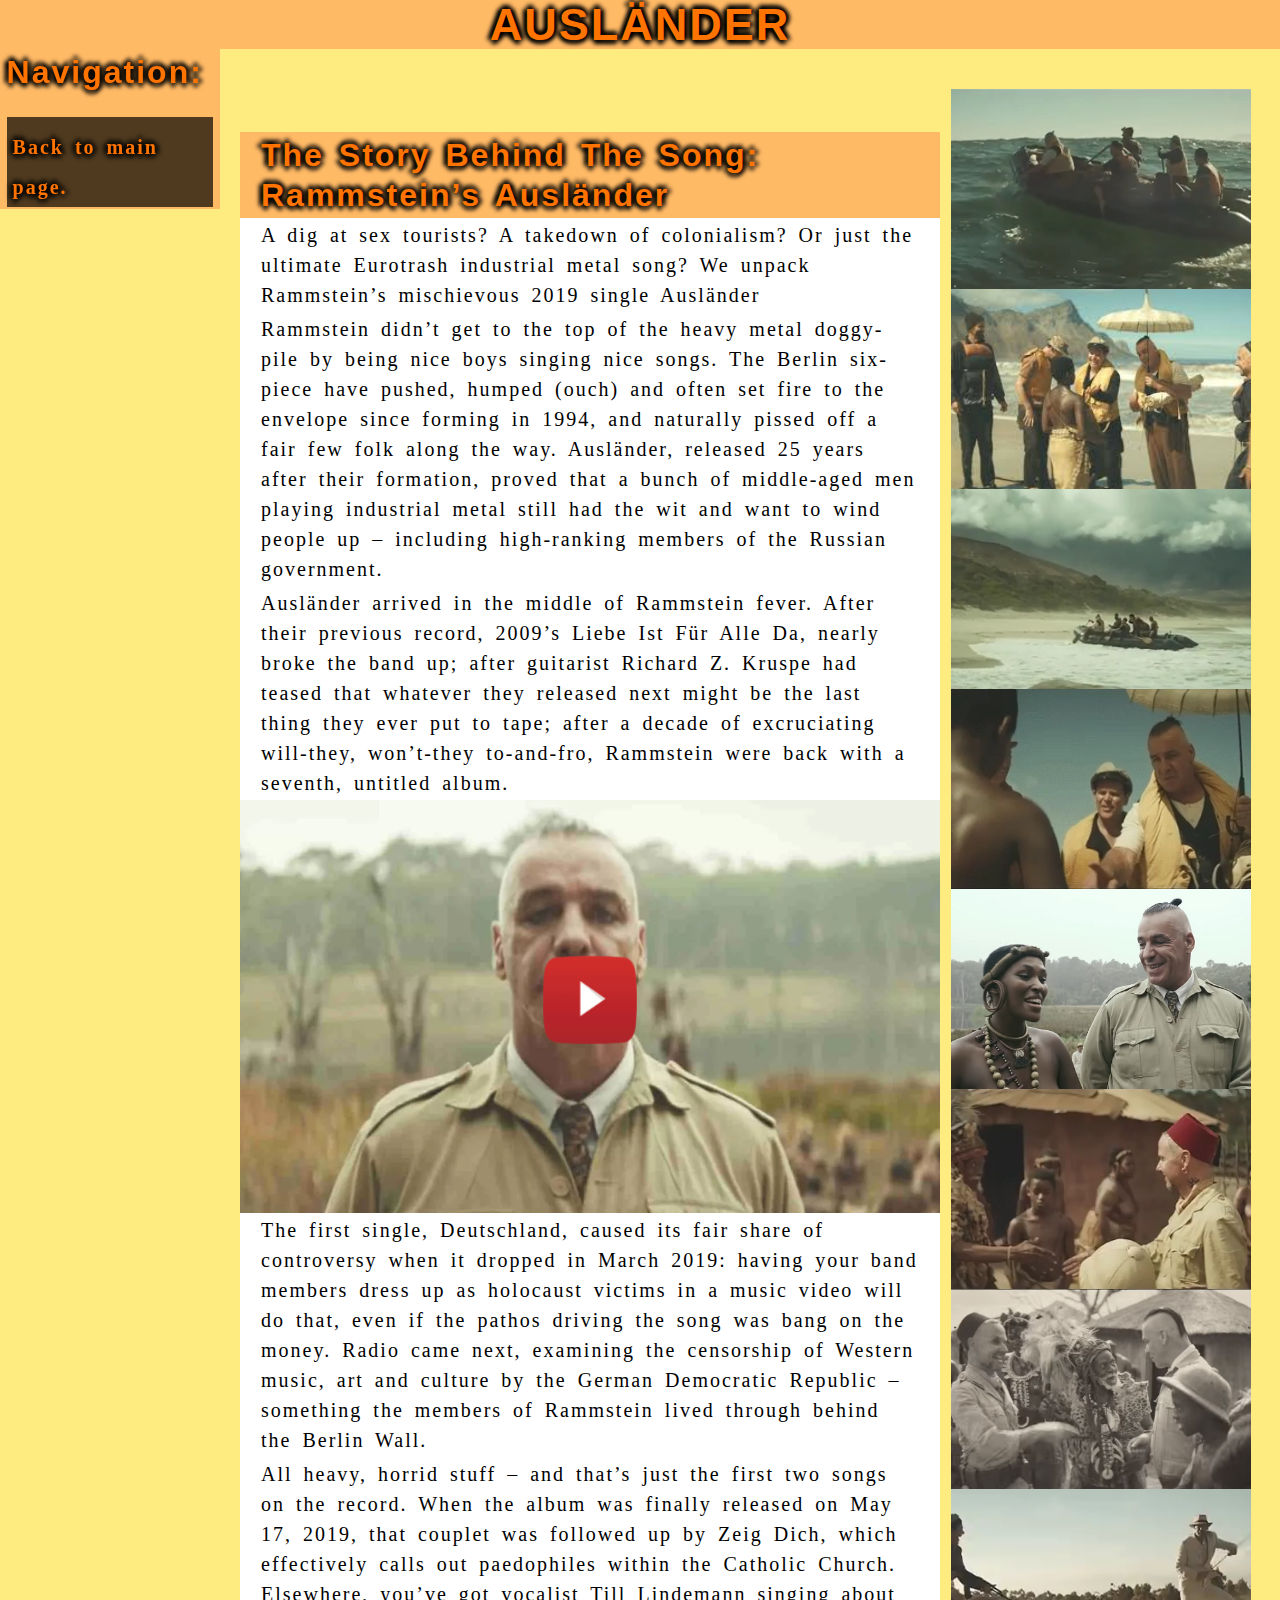
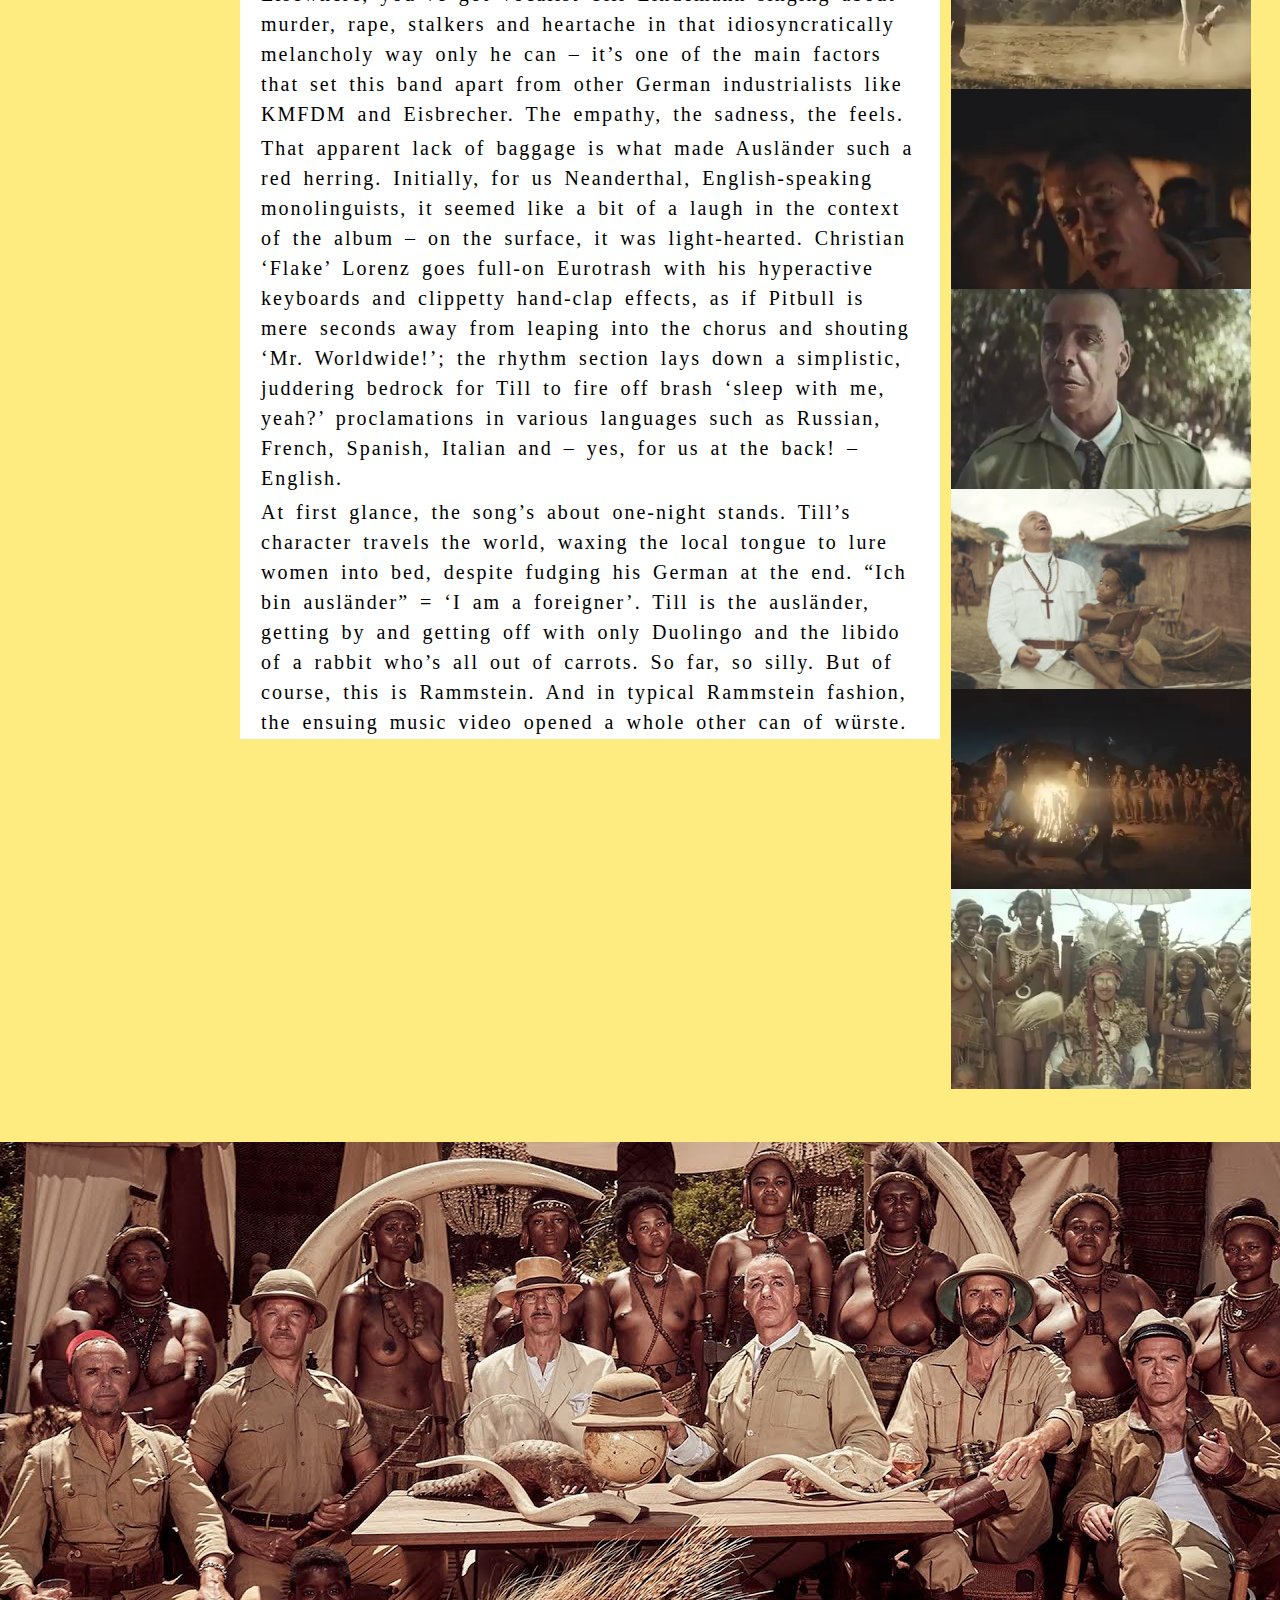
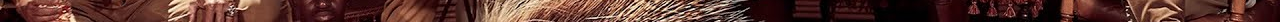
<file: Ausländer.html>
<!DOCTYPE html>
<html lang="en">
<head>
    <title>Ausländer</title>
    <link rel="stylesheet" href="./stylesheets/normalize.css">
    <link rel="stylesheet" href="./stylesheets/reset.css">
    <link rel="stylesheet" href="./stylesheets/Auslander_main.css">
    <link rel="icon" href="./icons/favicon-16x16.png" type="image/x-icon">
</head>
<body>
    <header>
            <!-- Main header -->
        <h1>
            Ausländer
        </h1>                                                                                       
        <nav  class="navigation">
            <h2>Navigation:</h2>
            <ul>

                <!-- link to other page -->
                <li class="btn"><a href="./index.html">Back to main page.</a></li> 
                

            </ul>
        </nav>
    </header>
    <main>
        <div class="main_container">
        <section>
            <h2>The Story Behind The Song: Rammstein’s Ausländer</h2>
            <p>A dig at sex tourists? A takedown of colonialism? Or just the ultimate Eurotrash industrial metal song? We unpack Rammstein’s mischievous 2019 single Ausländer</p>
            <p>Rammstein didn’t get to the top of the heavy metal doggy-pile by being nice boys singing nice songs. The Berlin six-piece have pushed, humped (ouch) and often set fire to the envelope since forming in 1994, and naturally pissed off a fair few folk along the way. Ausländer, released 25 years after their formation, proved that a bunch of middle-aged men playing industrial metal still had the wit and want to wind people up – including high-ranking members of the Russian government. </p>
            <p>Ausländer arrived in the middle of Rammstein fever. After their previous record, 2009’s Liebe Ist Für Alle Da, nearly broke the band up; after guitarist Richard Z. Kruspe had teased that whatever they released next might be the last thing they ever put to tape; after a decade of excruciating will-they, won’t-they to-and-fro, Rammstein were back with a seventh, untitled album.</p>
            
            
            <a class="play_video" href="https://www.youtube.com/watch?v=pat2c33sbog" alt="PLAY THE VIDEO">
            <div class="btn_vid"></div>
            </a>


            <p>The first single, Deutschland, caused its fair share of controversy when it dropped in March 2019: having your band members dress up as holocaust victims in a music video will do that, even if the pathos driving the song was bang on the money. Radio came next, examining the censorship of Western music, art and culture by the German Democratic Republic – something the members of Rammstein lived through behind the Berlin Wall.</p>
            <p>            All heavy, horrid stuff – and that’s just the first two songs on the record. When the album was finally released on May 17, 2019, that couplet was followed up by Zeig Dich, which effectively calls out paedophiles within the Catholic Church. Elsewhere, you’ve got vocalist Till Lindemann singing about murder, rape, stalkers and heartache in that idiosyncratically melancholy way only he can – it’s one of the main factors that set this band apart from other German industrialists like KMFDM and Eisbrecher. The empathy, the sadness, the feels.</p>

            <p>That apparent lack of baggage is what made Ausländer such a red herring. Initially, for us Neanderthal, English-speaking monolinguists, it seemed like a bit of a laugh in the context of the album – on the surface, it was light-hearted. Christian ‘Flake’ Lorenz goes full-on Eurotrash with his hyperactive keyboards and clippetty hand-clap effects, as if Pitbull is mere seconds away from leaping into the chorus and shouting ‘Mr. Worldwide!’; the rhythm section lays down a simplistic, juddering bedrock for Till to fire off brash ‘sleep with me, yeah?’ proclamations in various languages such as Russian, French, Spanish, Italian and – yes, for us at the back! – English.</p>

            <p>At first glance, the song’s about one-night stands. Till’s character travels the world, waxing the local tongue to lure women into bed, despite fudging his German at the end. “Ich bin ausländer” = ‘I am a foreigner’. Till is the ausländer, getting by and getting off with only Duolingo and the libido of a rabbit who’s all out of carrots. So far, so silly. But of course, this is Rammstein. And in typical Rammstein fashion, the ensuing music video opened a whole other can of würste.</p>
        </section>
        </div>
        <aside class="aside-container">
            <video  autoplay muted loop class="vid-1"  >
            <source class = "vid" src="/gifs/clip1.mp4" type="video/mp4">
        </video>
                <div class="aside_container1"></div>
                <video  autoplay muted loop class="vid-2"  >
            <source class = "vid" src="/gifs/clip2.mp4" type="video/mp4">
        </video>

                <video  autoplay muted loop class="vid-3"  >
            <source class = "vid" src="/gifs/clip3.mp4" type="video/mp4">
        </video>
        <div class="aside_container3"></div>
                <video  autoplay muted loop class="vid-4"  >
            <source class = "vid" src="/gifs/clip4.mp4" type="video/mp4">
        </video>
                <div class="aside_container2"></div>
                <video  autoplay muted loop class="vid-5"  >
            <source class = "vid" src="/gifs/clip5.mp4" type="video/mp4">
        </video>
                <video  autoplay muted loop class="vid-6"  >
            <source class = "vid" src="/gifs/clip6.mp4" type="video/mp4">
        </video>
                <video  autoplay muted loop class="vid-7"  >
            <source class = "vid" src="/gifs/clip7.mp4" type="video/mp4">
        </video>
        <div class="aside_container4"></div>
                <video  autoplay muted loop class="vid-8"  >
            <source class = "vid" src="/gifs/clip8.mp4" type="video/mp4">
        </video>
                <video  autoplay muted loop class="vid-9"  >
            <source class = "vid" src="/gifs/clip9.mp4" type="video/mp4">
        </video>
        <div class="aside_container5"></div>

        </aside>
        </main>
    <footer>
        <div class="footer-container"></div>
    </footer>
</body>
</html>
</file>
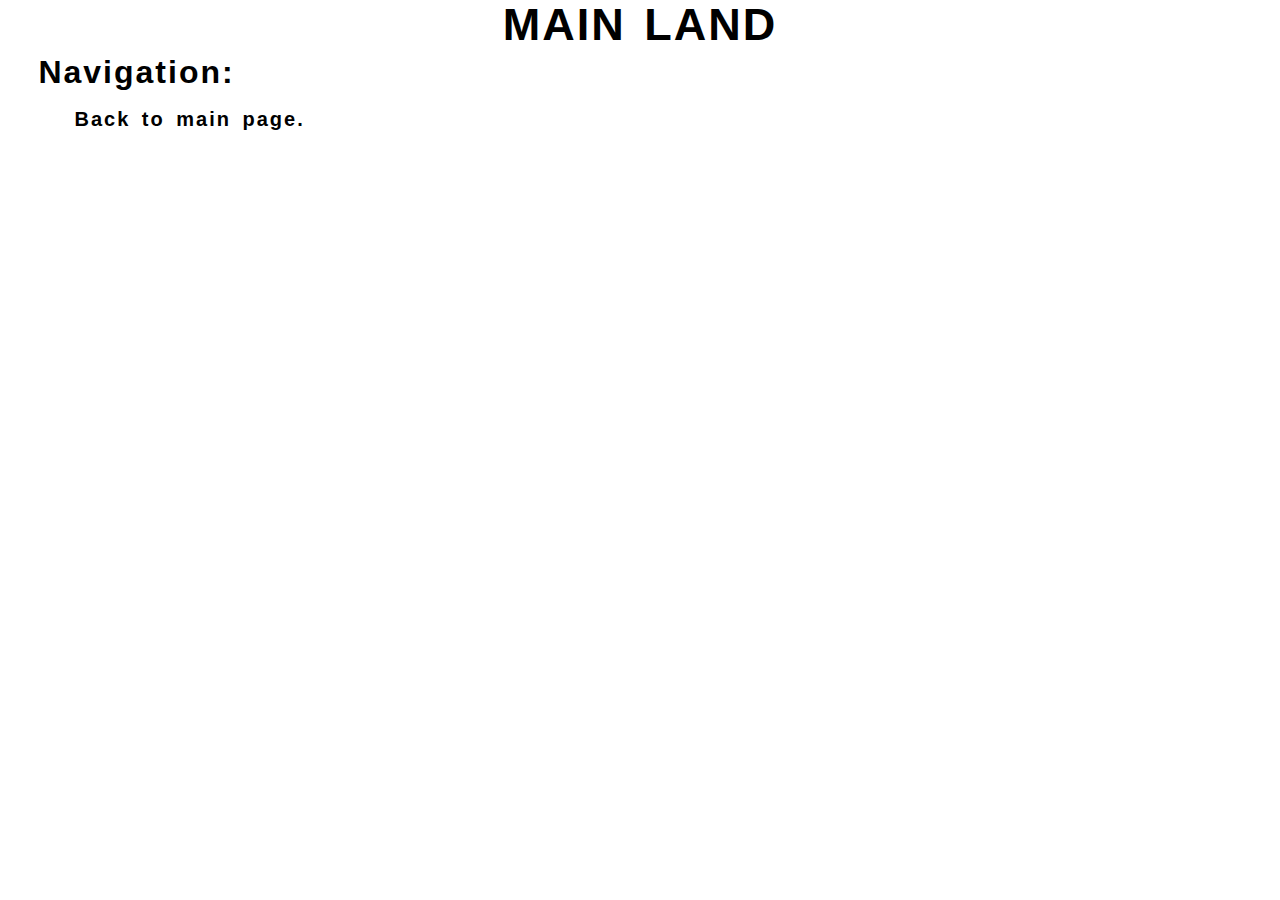
<file: Main Land.html>
<!DOCTYPE html>
<html lang="en">
<head>

    <title>Main Land</title>
    <link rel="stylesheet" href="./stylesheets/normalize.css">
    <link rel="stylesheet" href="./stylesheets/reset.css">

    <link rel="icon" href="./icons/favicon-16x16.png" type="image/x-icon">
</head>
<body>
        <header>
            <!-- Main header -->
        <h1>
            Main Land
        </h1>
        <nav>
            <h2>Navigation:</h2>
            <ul>

                <!-- link to other page -->
                <li><a href="./index.html">Back to main page.</a></li> 


            </ul>
        </nav>
    </header>
</body>
</html>
</file>
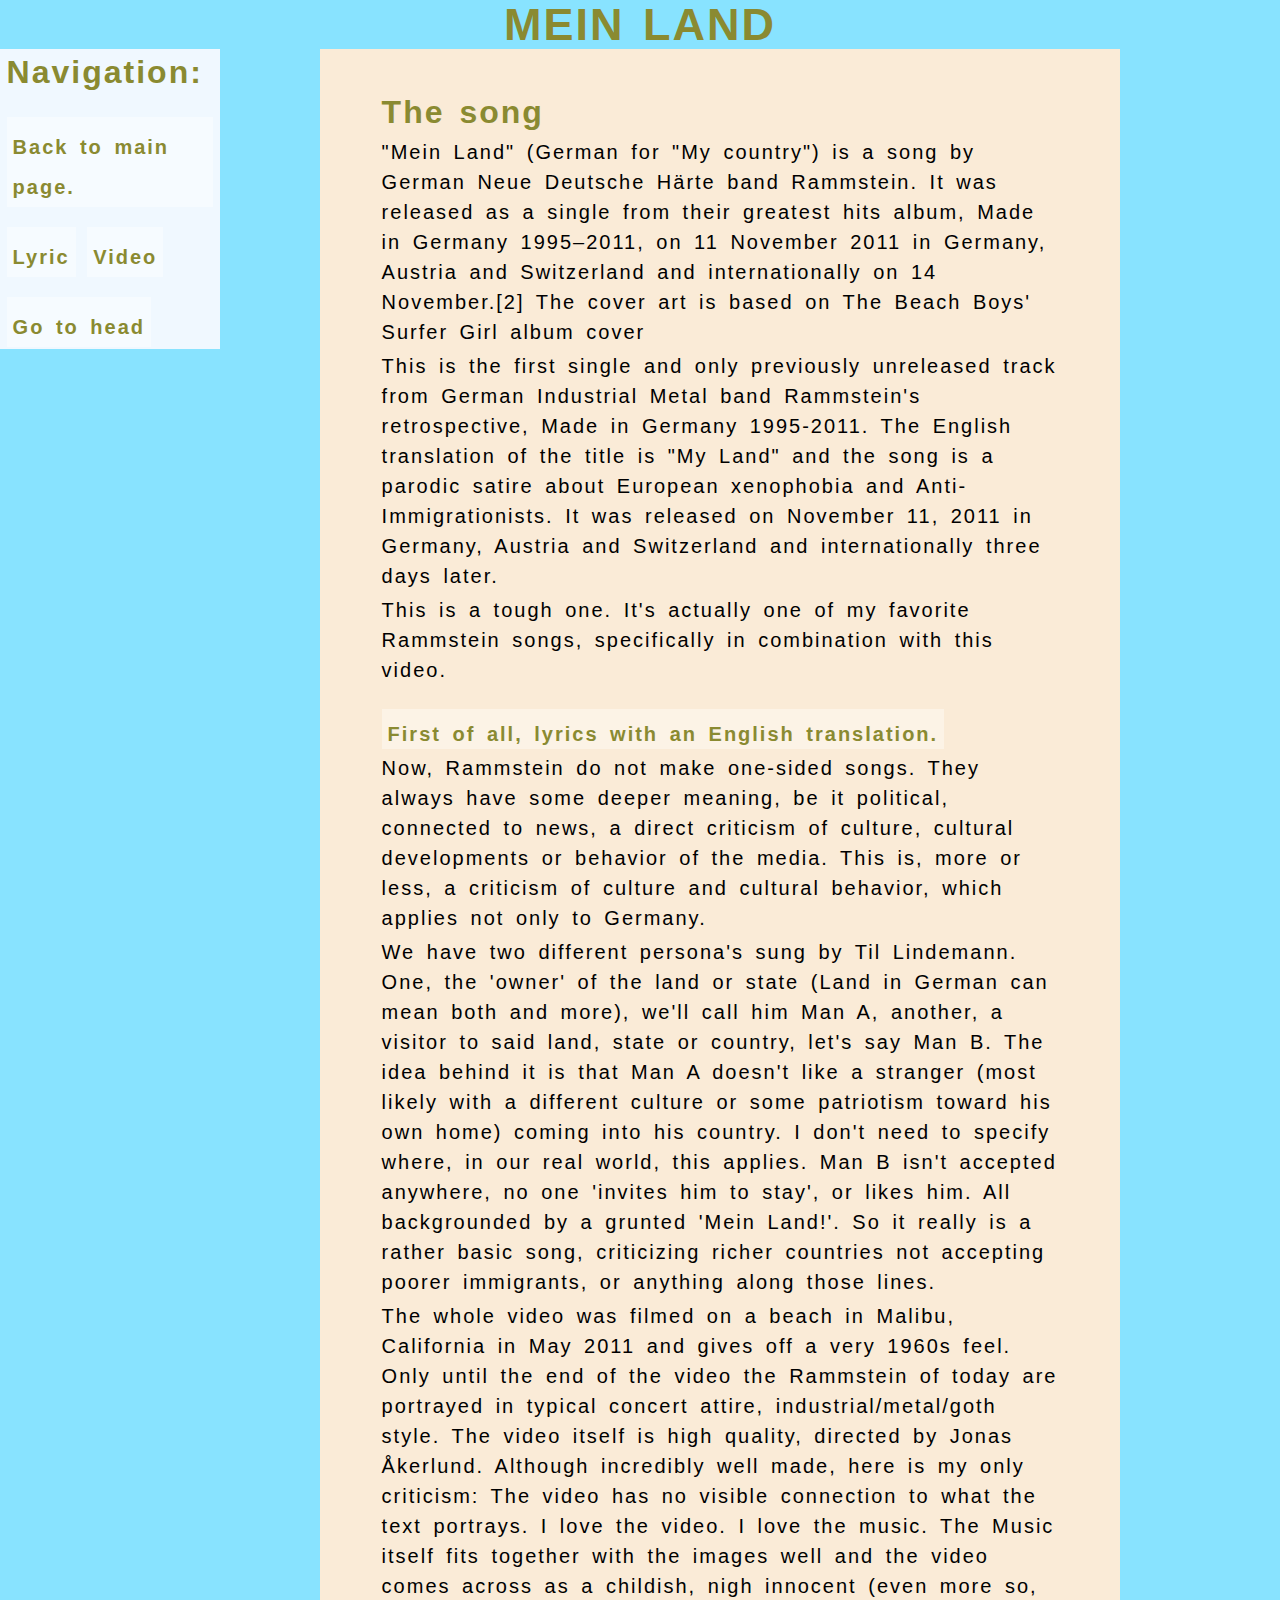
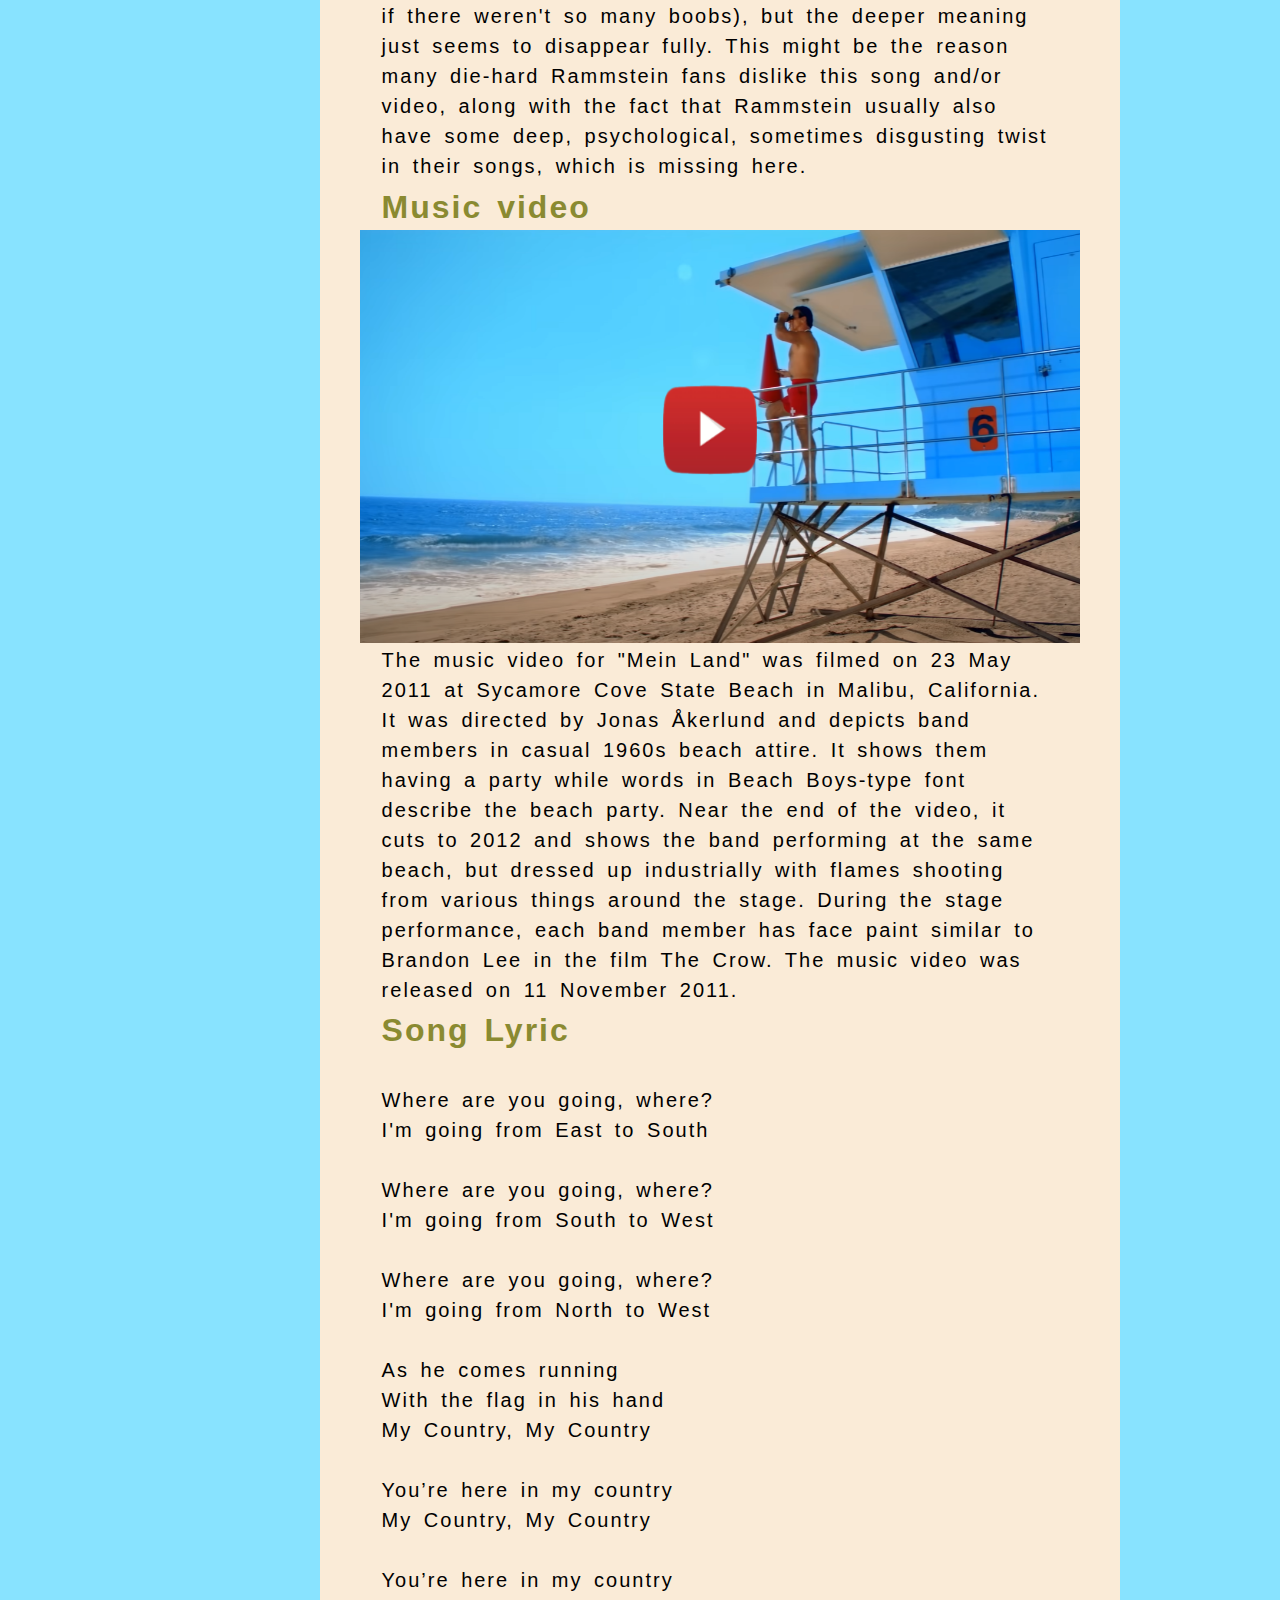
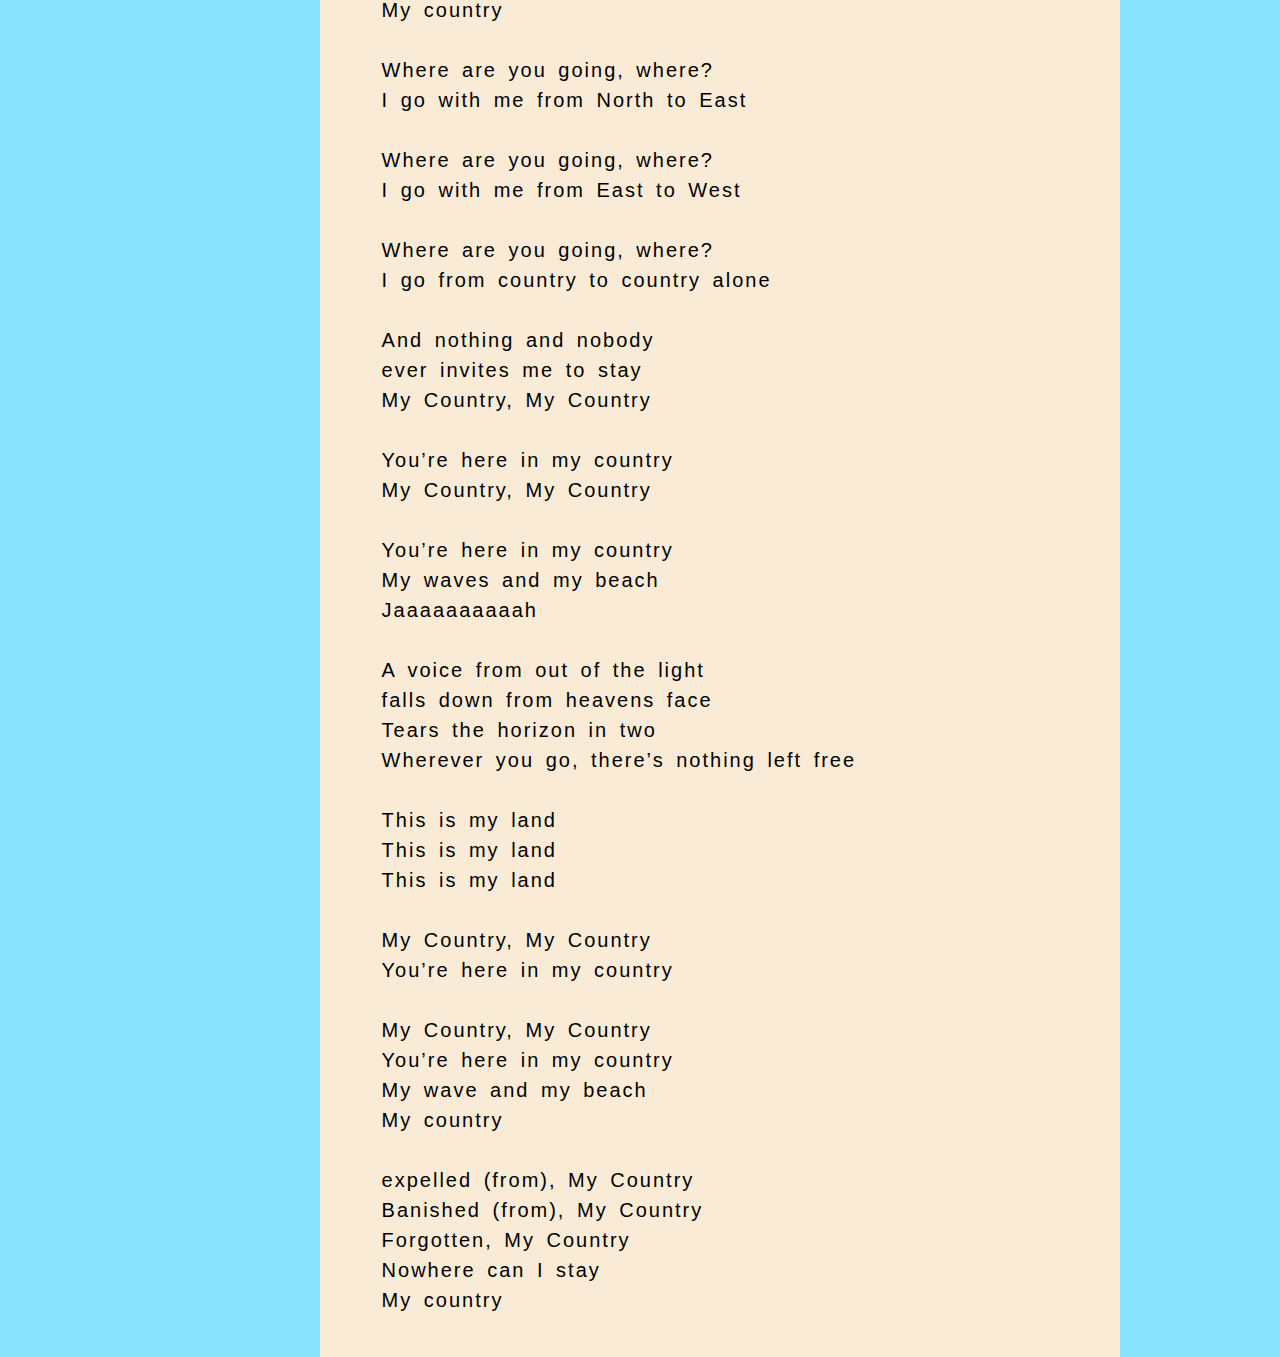
<file: Main_Land.html>
<!DOCTYPE html>
<html lang="en">
<head>

    <title>Mein Land</title>
    <link rel="stylesheet" href="./stylesheets/normalize.css">
    <link rel="stylesheet" href="./stylesheets/reset.css">
    <link rel="stylesheet" href="./stylesheets/mein_land.css">

    <link rel="icon" href="./icons/favicon-16x16.png" type="image/x-icon">
</head>
<body>
        <header>
            <!-- Main header -->
        <h1>
            Mein Land
        </h1>
        <nav class="navigation">
            <h2>Navigation:</h2>
            <ul>

                <!-- link to other page -->
                <li class="btn"><a href="./index.html">Back to main page.</a></li> 
                <li class="btn"><a href="#lyric">Lyric</a></li> 
                <li class="btn"><a href="#video">Video</a></li> 
                <li class="btn"><a href="#head">Go to head</a></li> 
                
                


            </ul>
        </nav>
    </header>
    <main class="main_container">
        <section>
            <h2 id="head">The song</h2>
            <p>"Mein Land" (German for "My country") is a song by German Neue Deutsche Härte band Rammstein. It was released as a single from their greatest hits album, Made in Germany 1995–2011, on 11 November 2011 in Germany, Austria and Switzerland and internationally on 14 November.[2] The cover art is based on The Beach Boys' Surfer Girl album cover</p>
            <p>
                This is the first single and only previously unreleased track from German Industrial Metal band Rammstein's retrospective, Made in Germany 1995-2011. The English translation of the title is "My Land" and the song is a parodic satire about European xenophobia and Anti-Immigrationists. It was released on November 11, 2011 in Germany, Austria and Switzerland and internationally three days later.
            </p>
            <p>
                This is a tough one. It's actually one of my favorite Rammstein songs, specifically in combination with this video.</p>

                <p><a class="btn" href="#lyric">First of all, lyrics with an English translation.</a></p>

                <p>Now, Rammstein do not make one-sided songs. They always have some deeper meaning, be it political, connected to news, a direct criticism of culture, cultural developments or behavior of the media. This is, more or less, a criticism of culture and cultural behavior, which applies not only to Germany.</p>

                <p>We have two different persona's sung by Til Lindemann. One, the 'owner' of the land or state (Land in German can mean both and more), we'll call him Man A, another, a visitor to said land, state or country, let's say Man B. The idea behind it is that Man A doesn't like a stranger (most likely with a different culture or some patriotism toward his own home) coming into his country. I don't need to specify where, in our real world, this applies. Man B isn't accepted anywhere, no one 'invites him to stay', or likes him. All backgrounded by a grunted 'Mein Land!'. So it really is a rather basic song, criticizing richer countries not accepting poorer immigrants, or anything along those lines.</p>

                <p>The whole video was filmed on a beach in Malibu, California in May 2011 and gives off a very 1960s feel. Only until the end of the video the Rammstein of today are portrayed in typical concert attire, industrial/metal/goth style. The video itself is high quality, directed by Jonas Åkerlund. 
                Although incredibly well made, here is my only criticism: The video has no visible connection to what the text portrays. I love the video. I love the music. The Music itself fits together with the images well and the video comes across as a childish, nigh innocent (even more so, if there weren't so many boobs), but the deeper meaning just seems to disappear fully. This might be the reason many die-hard Rammstein fans dislike this song and/or video, along with the fact that Rammstein usually also have some deep, psychological, sometimes disgusting twist in their songs, which is missing here.
            </p>
        </section>
        <section>
            <h2 id="video">Music video</h2>
            
            <a class="play_video" href="https://www.youtube.com/watch?v=6iaxDxHUWP8" alt="PLAY THE VIDEO">
            <div class="btn_vid"></div>
            </a>
            
            <p>The music video for "Mein Land" was filmed on 23 May 2011 at Sycamore Cove State Beach in Malibu, California. It was directed by Jonas Åkerlund and depicts band members in casual 1960s beach attire. It shows them having a party while words in Beach Boys-type font describe the beach party. Near the end of the video, it cuts to 2012 and shows the band performing at the same beach, but dressed up industrially with flames shooting from various things around the stage. During the stage performance, each band member has face paint similar to Brandon Lee in the film The Crow. The music video was released on 11 November 2011.</p>
        </section>
                <section>
            <h2>Song Lyric</h2>
            <p  id="lyric">
                <span>
Where are you going, where?
I'm going from East to South

Where are you going, where?
I'm going from South to West

Where are you going, where?
I'm going from North to West

As he comes running
With the flag in his hand
My Country, My Country

You’re here in my country
My Country, My Country

You’re here in my country
My country

Where are you going, where?
I go with me from North to East

Where are you going, where?
I go with me from East to West

Where are you going, where?
I go from country to country alone

And nothing and nobody
ever invites me to stay
My Country, My Country

You’re here in my country
My Country, My Country

You’re here in my country
My waves and my beach
Jaaaaaaaaaah

A voice from out of the light
falls down from heavens face
Tears the horizon in two
Wherever you go, there’s nothing left free

This is my land
This is my land
This is my land

My Country, My Country
You’re here in my country

My Country, My Country
You’re here in my country
My wave and my beach
My country

expelled (from), My Country
Banished (from), My Country
Forgotten, My Country
Nowhere can I stay
My country
</span>
</p>
        </section>
    </main>
</body>
</html>
</file>
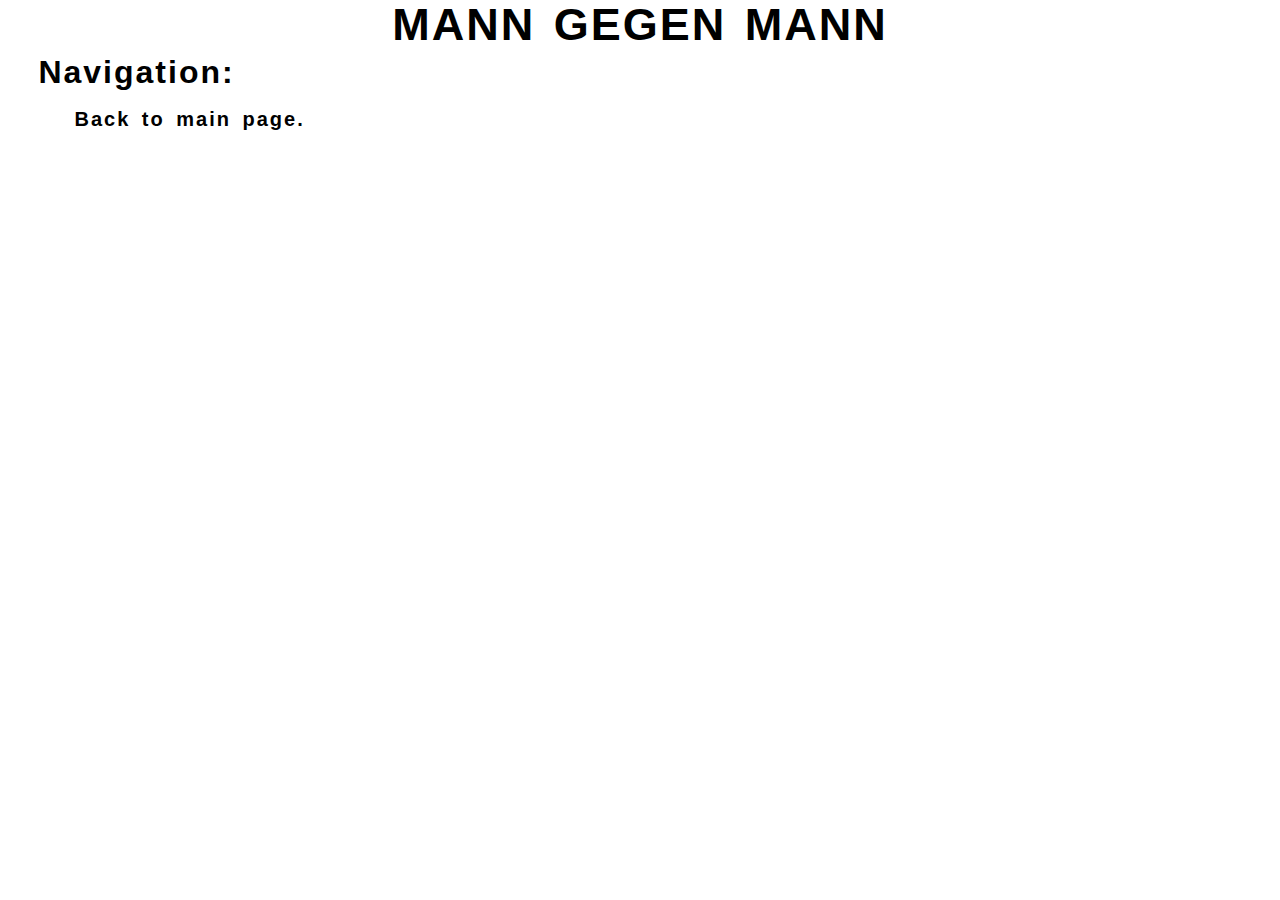
<file: Mann Gegen Mann.html>
<!DOCTYPE html>
<html lang="en">
<head>

    <title>Mann Gegen Mann</title>
    <link rel="stylesheet" href="./stylesheets/normalize.css">
    <link rel="stylesheet" href="./stylesheets/reset.css">

    <link rel="icon" href="./icons/favicon-16x16.png" type="image/x-icon">
</head>
<body>
        <header>
            <!-- Main header -->
        <h1>
            Mann Gegen Mann
        </h1>
        <nav>
            <h2>Navigation:</h2>
            <ul>

                <!-- link to other page -->
                <li><a href="./index.html">Back to main page.</a></li> 


            </ul>
        </nav>
    </header>
</body>
</html>
</file>
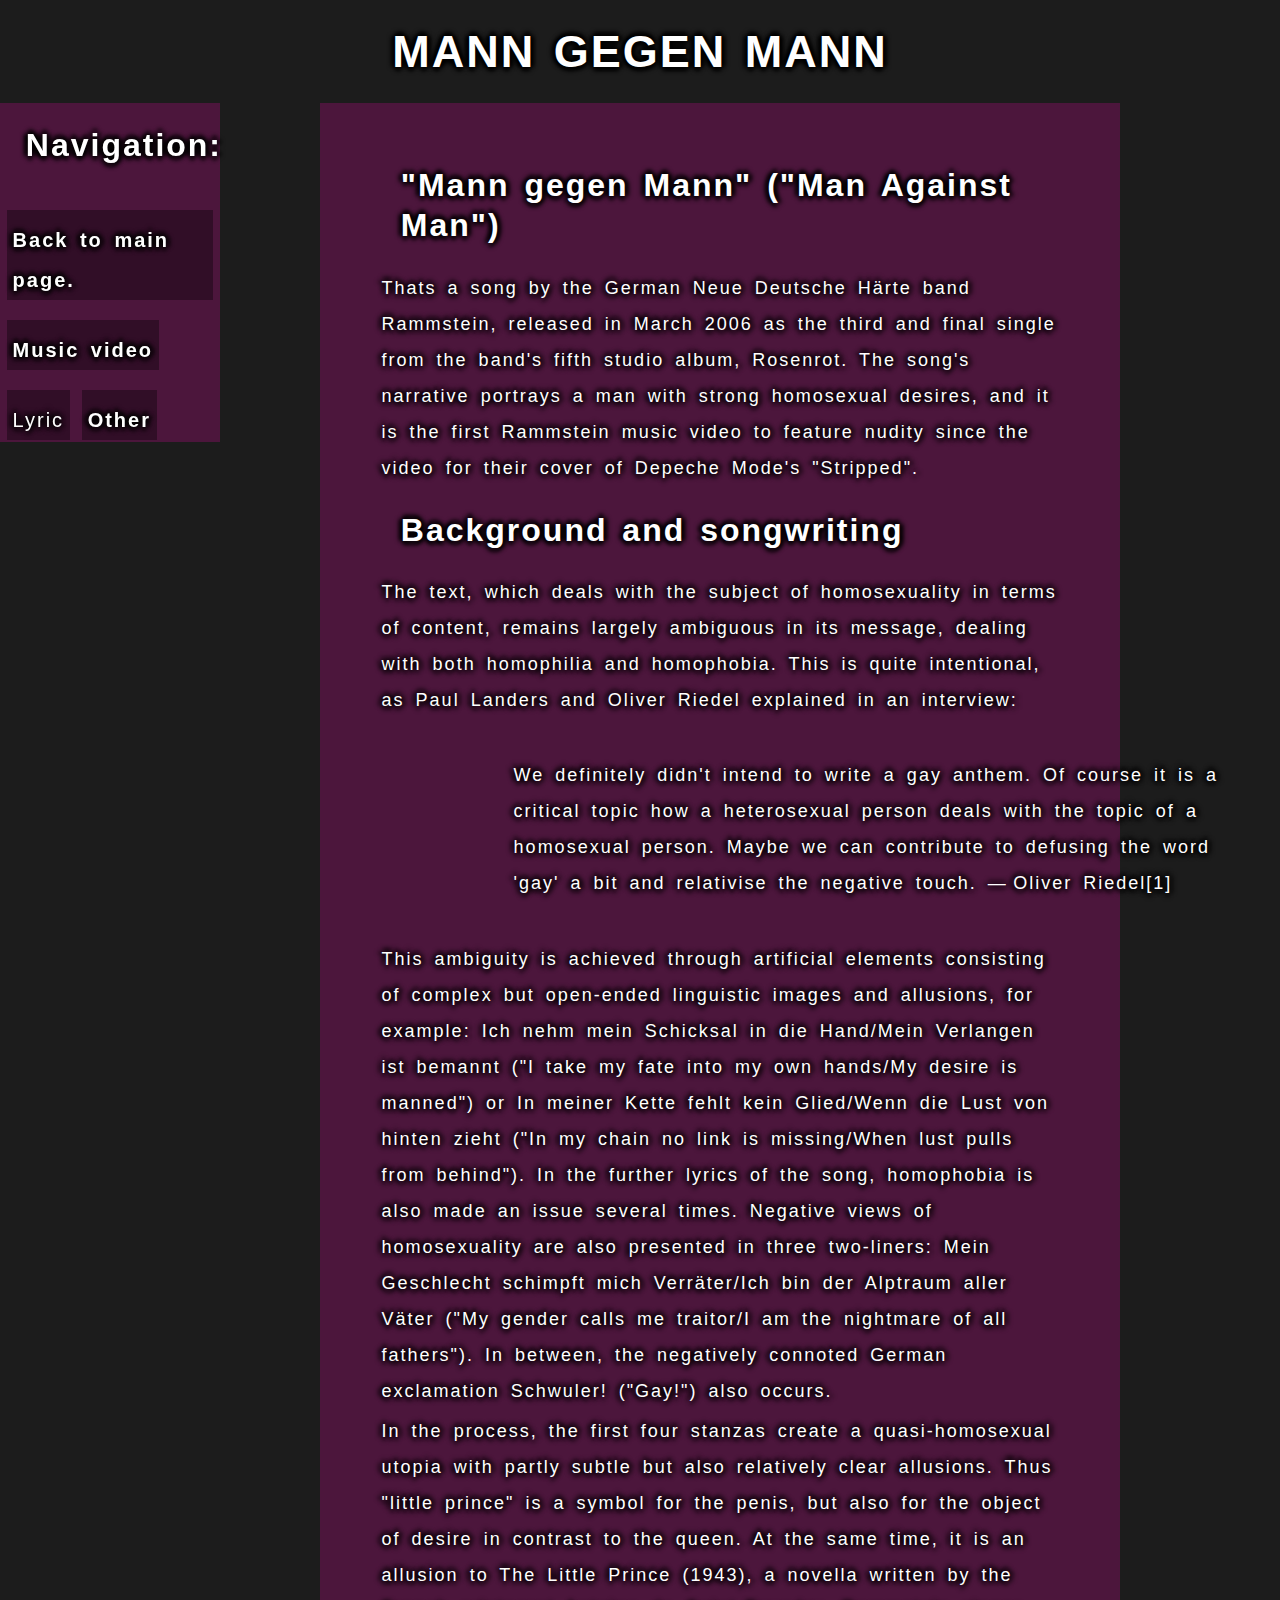
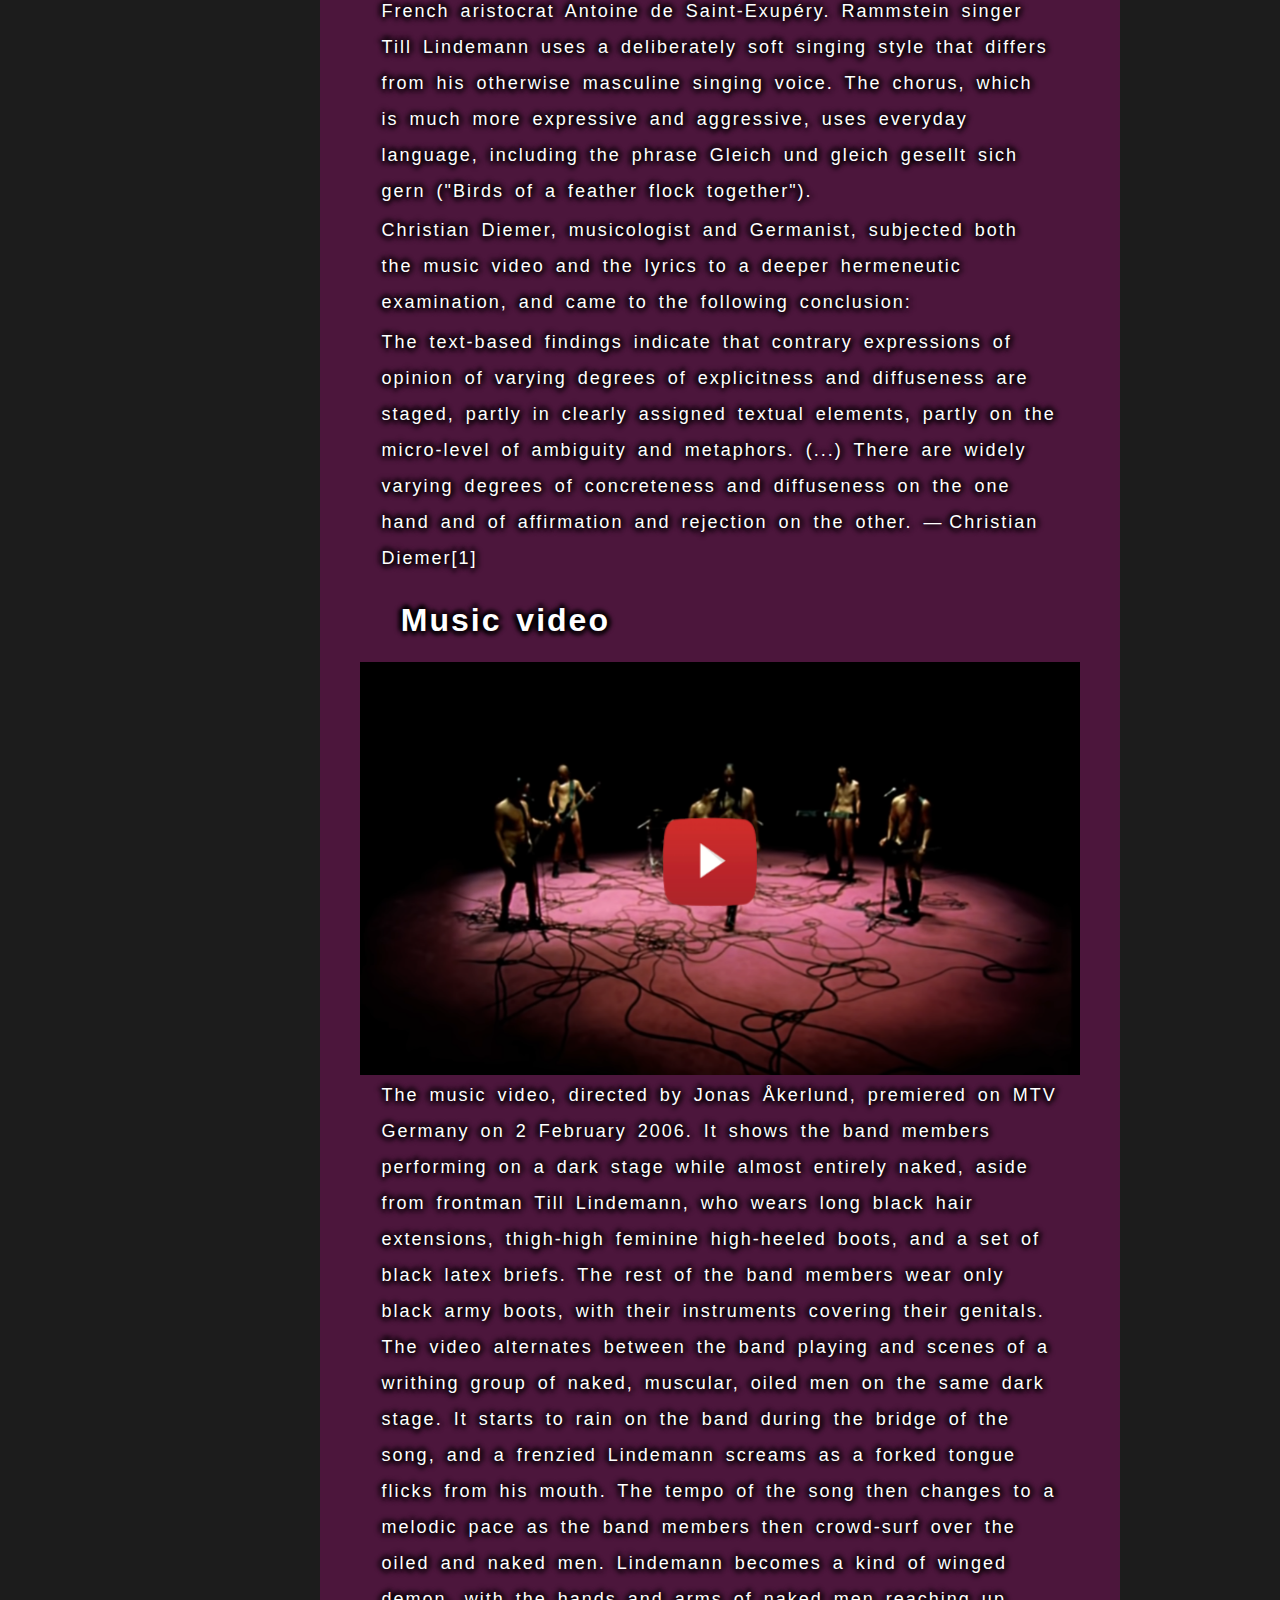
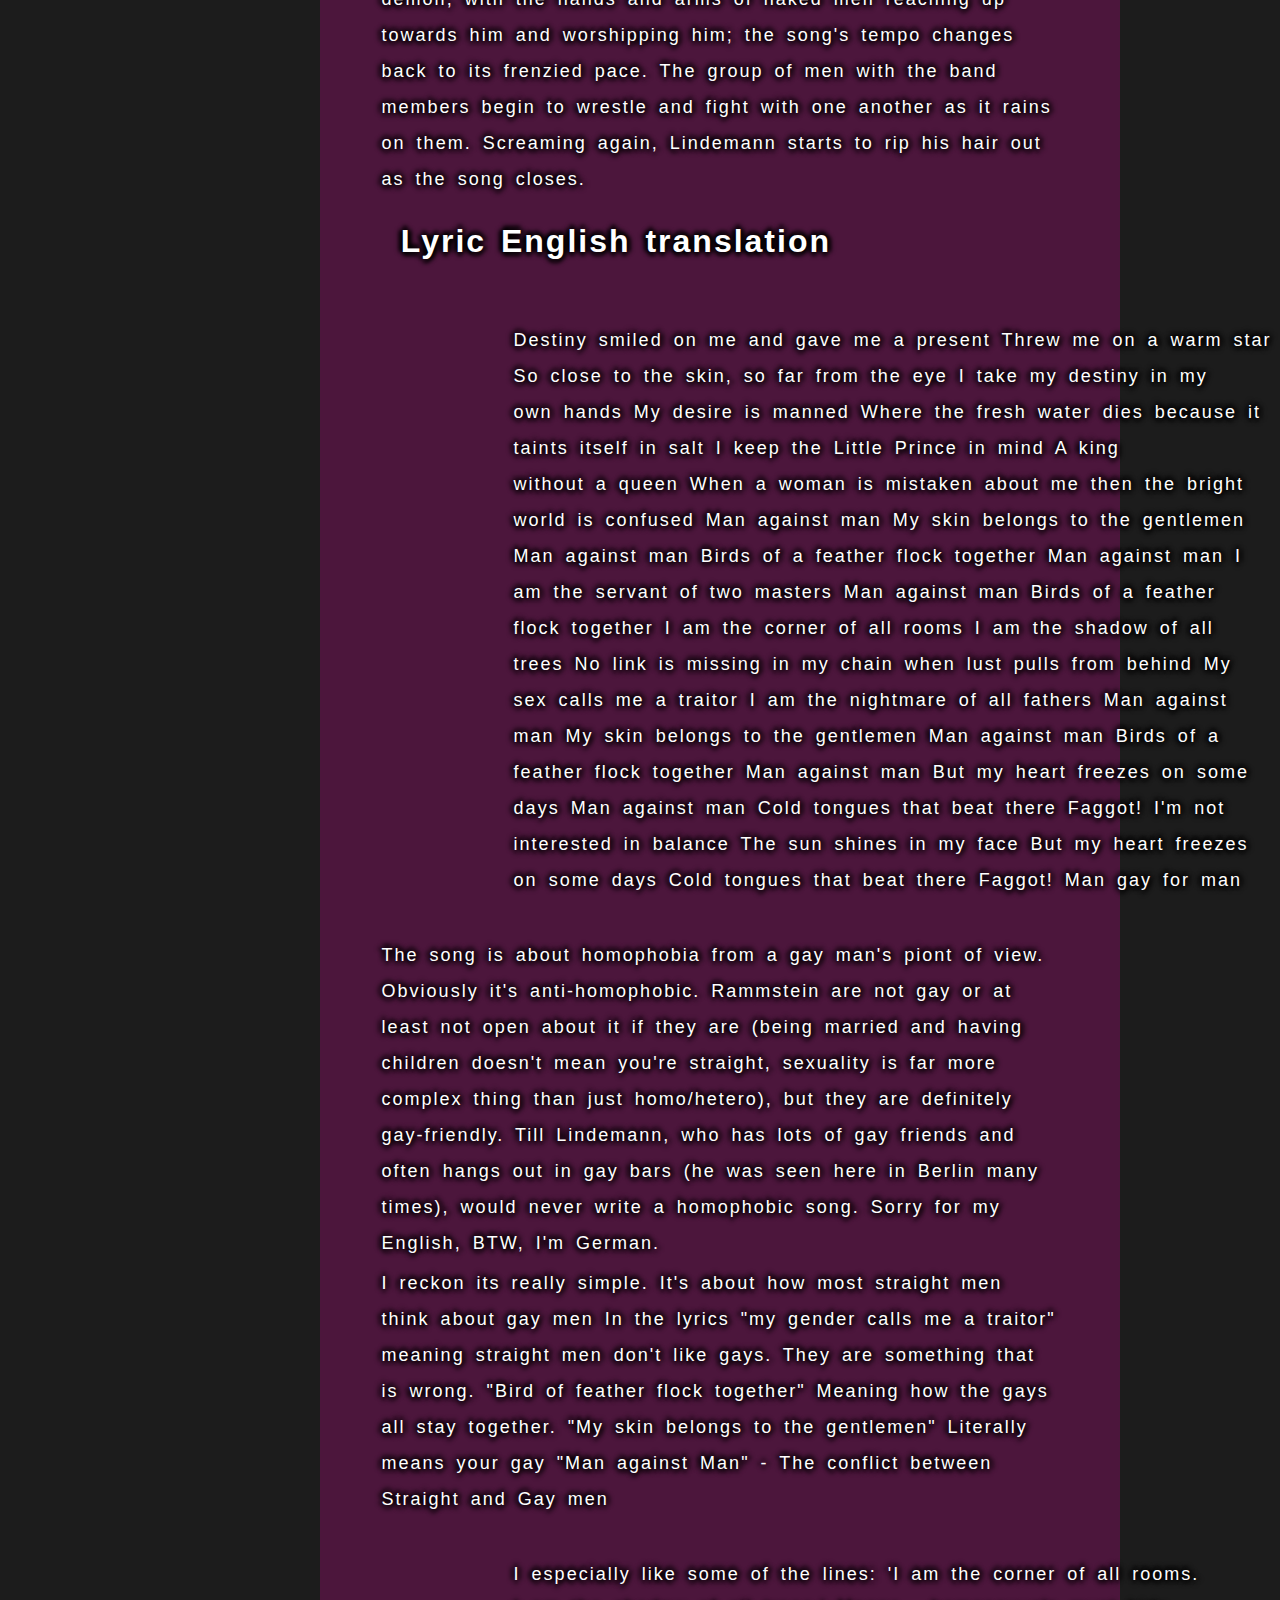
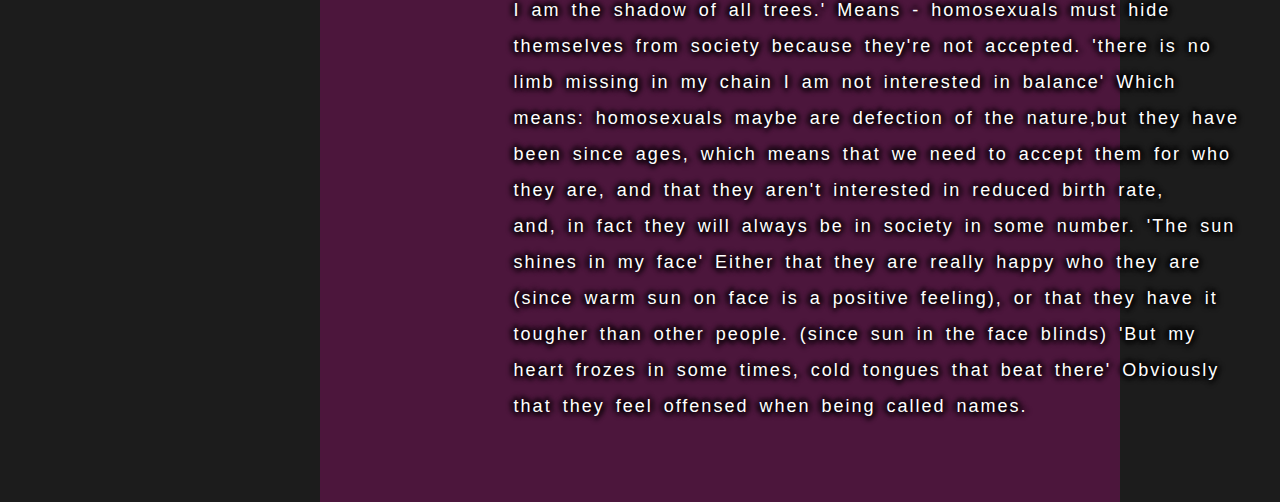
<file: Mann_Gegen_Mann.html>
<!DOCTYPE html>
<html lang="en">
  <head>
    <title>Mann Gegen Mann</title>
    <link rel="stylesheet" href="./stylesheets/normalize.css" />
    <link rel="stylesheet" href="./stylesheets/reset.css" />
    <link rel="stylesheet" href="./stylesheets/Mann_Gegen_Mann.css" />

    <link rel="icon" href="./icons/favicon-16x16.png" type="image/x-icon" />
  </head>
  <body>
    <header>
      <!-- Main header -->
      <h1>Mann Gegen Mann</h1>
      <nav class="navigation">
        <h2>Navigation:</h2>
        <ul>
          <!-- link to other page -->
          <li class="btn"><a href="./index.html">Back to main page.</a></li>
          <li class="btn"><a href="#video">Music video</a></li>
          <li class="btn"><a href="#liryc"></a>Lyric</li>
          <li class="btn"><a href="#other">Other</a></li>
        </ul>
      </nav>
    </header>
    <main class="main_container">
      <section>
        <h2>"Mann gegen Mann" ("Man Against Man")</h2>
        <p>
          Thats a song by the German Neue Deutsche Härte band Rammstein,
          released in March 2006 as the third and final single from the band's
          fifth studio album, Rosenrot. The song's narrative portrays a man with
          strong homosexual desires, and it is the first Rammstein music video
          to feature nudity since the video for their cover of Depeche Mode's
          "Stripped".
        </p>
      </section>
      <section>
        <h2>Background and songwriting</h2>
        <p>
          The text, which deals with the subject of homosexuality in terms of
          content, remains largely ambiguous in its message, dealing with both
          homophilia and homophobia. This is quite intentional, as Paul Landers
          and Oliver Riedel explained in an interview:
        </p>
        <p>
          <span>
            We definitely didn't intend to write a gay anthem. Of course it is a
            critical topic how a heterosexual person deals with the topic of a
            homosexual person. Maybe we can contribute to defusing the word
            'gay' a bit and relativise the negative touch. — Oliver Riedel[1]
          </span>
        </p>

        <p>
          This ambiguity is achieved through artificial elements consisting of
          complex but open-ended linguistic images and allusions, for example:
          Ich nehm mein Schicksal in die Hand/Mein Verlangen ist bemannt ("I
          take my fate into my own hands/My desire is manned") or In meiner
          Kette fehlt kein Glied/Wenn die Lust von hinten zieht ("In my chain no
          link is missing/When lust pulls from behind"). In the further lyrics
          of the song, homophobia is also made an issue several times. Negative
          views of homosexuality are also presented in three two-liners: Mein
          Geschlecht schimpft mich Verräter/Ich bin der Alptraum aller Väter
          ("My gender calls me traitor/I am the nightmare of all fathers"). In
          between, the negatively connoted German exclamation Schwuler! ("Gay!")
          also occurs.
        </p>
        <p>
          In the process, the first four stanzas create a quasi-homosexual
          utopia with partly subtle but also relatively clear allusions. Thus
          "little prince" is a symbol for the penis, but also for the object of
          desire in contrast to the queen. At the same time, it is an allusion
          to The Little Prince (1943), a novella written by the French
          aristocrat Antoine de Saint-Exupéry. Rammstein singer Till Lindemann
          uses a deliberately soft singing style that differs from his otherwise
          masculine singing voice. The chorus, which is much more expressive and
          aggressive, uses everyday language, including the phrase Gleich und
          gleich gesellt sich gern ("Birds of a feather flock together").
        </p>
        <p>
          Christian Diemer, musicologist and Germanist, subjected both the music
          video and the lyrics to a deeper hermeneutic examination, and came to
          the following conclusion:
        </p>
        <p>
          The text-based findings indicate that contrary expressions of opinion
          of varying degrees of explicitness and diffuseness are staged, partly
          in clearly assigned textual elements, partly on the micro-level of
          ambiguity and metaphors. (...) There are widely varying degrees of
          concreteness and diffuseness on the one hand and of affirmation and
          rejection on the other. — Christian Diemer[1]
        </p>
      </section>
      <section>
        <h2 id="video">Music video</h2>
        <a
          class="play_video"
          href="https://www.youtube.com/watch?v=_EVKy35L7MM"
          alt="PLAY THE VIDEO"
        >
          <div class="btn_vid"></div>
        </a>

        <p>
          The music video, directed by Jonas Åkerlund, premiered on MTV Germany
          on 2 February 2006. It shows the band members performing on a dark
          stage while almost entirely naked, aside from frontman Till Lindemann,
          who wears long black hair extensions, thigh-high feminine high-heeled
          boots, and a set of black latex briefs. The rest of the band members
          wear only black army boots, with their instruments covering their
          genitals. The video alternates between the band playing and scenes of
          a writhing group of naked, muscular, oiled men on the same dark stage.
          It starts to rain on the band during the bridge of the song, and a
          frenzied Lindemann screams as a forked tongue flicks from his mouth.
          The tempo of the song then changes to a melodic pace as the band
          members then crowd-surf over the oiled and naked men. Lindemann
          becomes a kind of winged demon, with the hands and arms of naked men
          reaching up towards him and worshipping him; the song's tempo changes
          back to its frenzied pace. The group of men with the band members
          begin to wrestle and fight with one another as it rains on them.
          Screaming again, Lindemann starts to rip his hair out as the song
          closes.
        </p>
      </section>
      <section>
        <h2 id="lyric">Lyric English translation</h2>
        <p>
          <span>
            Destiny smiled on me and gave me a present Threw me on a warm star
            So close to the skin, so far from the eye I take my destiny in my
            own hands My desire is manned Where the fresh water dies because it
            taints itself in salt I keep the Little Prince in mind A king
            without a queen When a woman is mistaken about me then the bright
            world is confused Man against man My skin belongs to the gentlemen
            Man against man Birds of a feather flock together Man against man I
            am the servant of two masters Man against man Birds of a feather
            flock together I am the corner of all rooms I am the shadow of all
            trees No link is missing in my chain when lust pulls from behind My
            sex calls me a traitor I am the nightmare of all fathers Man against
            man My skin belongs to the gentlemen Man against man Birds of a
            feather flock together Man against man But my heart freezes on some
            days Man against man Cold tongues that beat there Faggot! I'm not
            interested in balance The sun shines in my face But my heart freezes
            on some days Cold tongues that beat there Faggot! Man gay for man
          </span>
        </p>
        <p id="other">
          The song is about homophobia from a gay man's piont of view. Obviously
          it's anti-homophobic. Rammstein are not gay or at least not open about
          it if they are (being married and having children doesn't mean you're
          straight, sexuality is far more complex thing than just homo/hetero),
          but they are definitely gay-friendly. Till Lindemann, who has lots of
          gay friends and often hangs out in gay bars (he was seen here in
          Berlin many times), would never write a homophobic song. Sorry for my
          English, BTW, I'm German.
        </p>
        <p>
          I reckon its really simple. It's about how most straight men think
          about gay men In the lyrics "my gender calls me a traitor" meaning
          straight men don't like gays. They are something that is wrong. "Bird
          of feather flock together" Meaning how the gays all stay together. "My
          skin belongs to the gentlemen" Literally means your gay "Man against
          Man" - The conflict between Straight and Gay men
        </p>
        <p>
          <span>
            I especially like some of the lines: 'I am the corner of all rooms.
            I am the shadow of all trees.' Means - homosexuals must hide
            themselves from society because they're not accepted. 'there is no
            limb missing in my chain I am not interested in balance' Which
            means: homosexuals maybe are defection of the nature,but they have
            been since ages, which means that we need to accept them for who
            they are, and that they aren't interested in reduced birth rate,
            and, in fact they will always be in society in some number. 'The sun
            shines in my face' Either that they are really happy who they are
            (since warm sun on face is a positive feeling), or that they have it
            tougher than other people. (since sun in the face blinds) 'But my
            heart frozes in some times, cold tongues that beat there' Obviously
            that they feel offensed when being called names.
          </span>
        </p>
      </section>
    </main>
  </body>
</html>
</file>
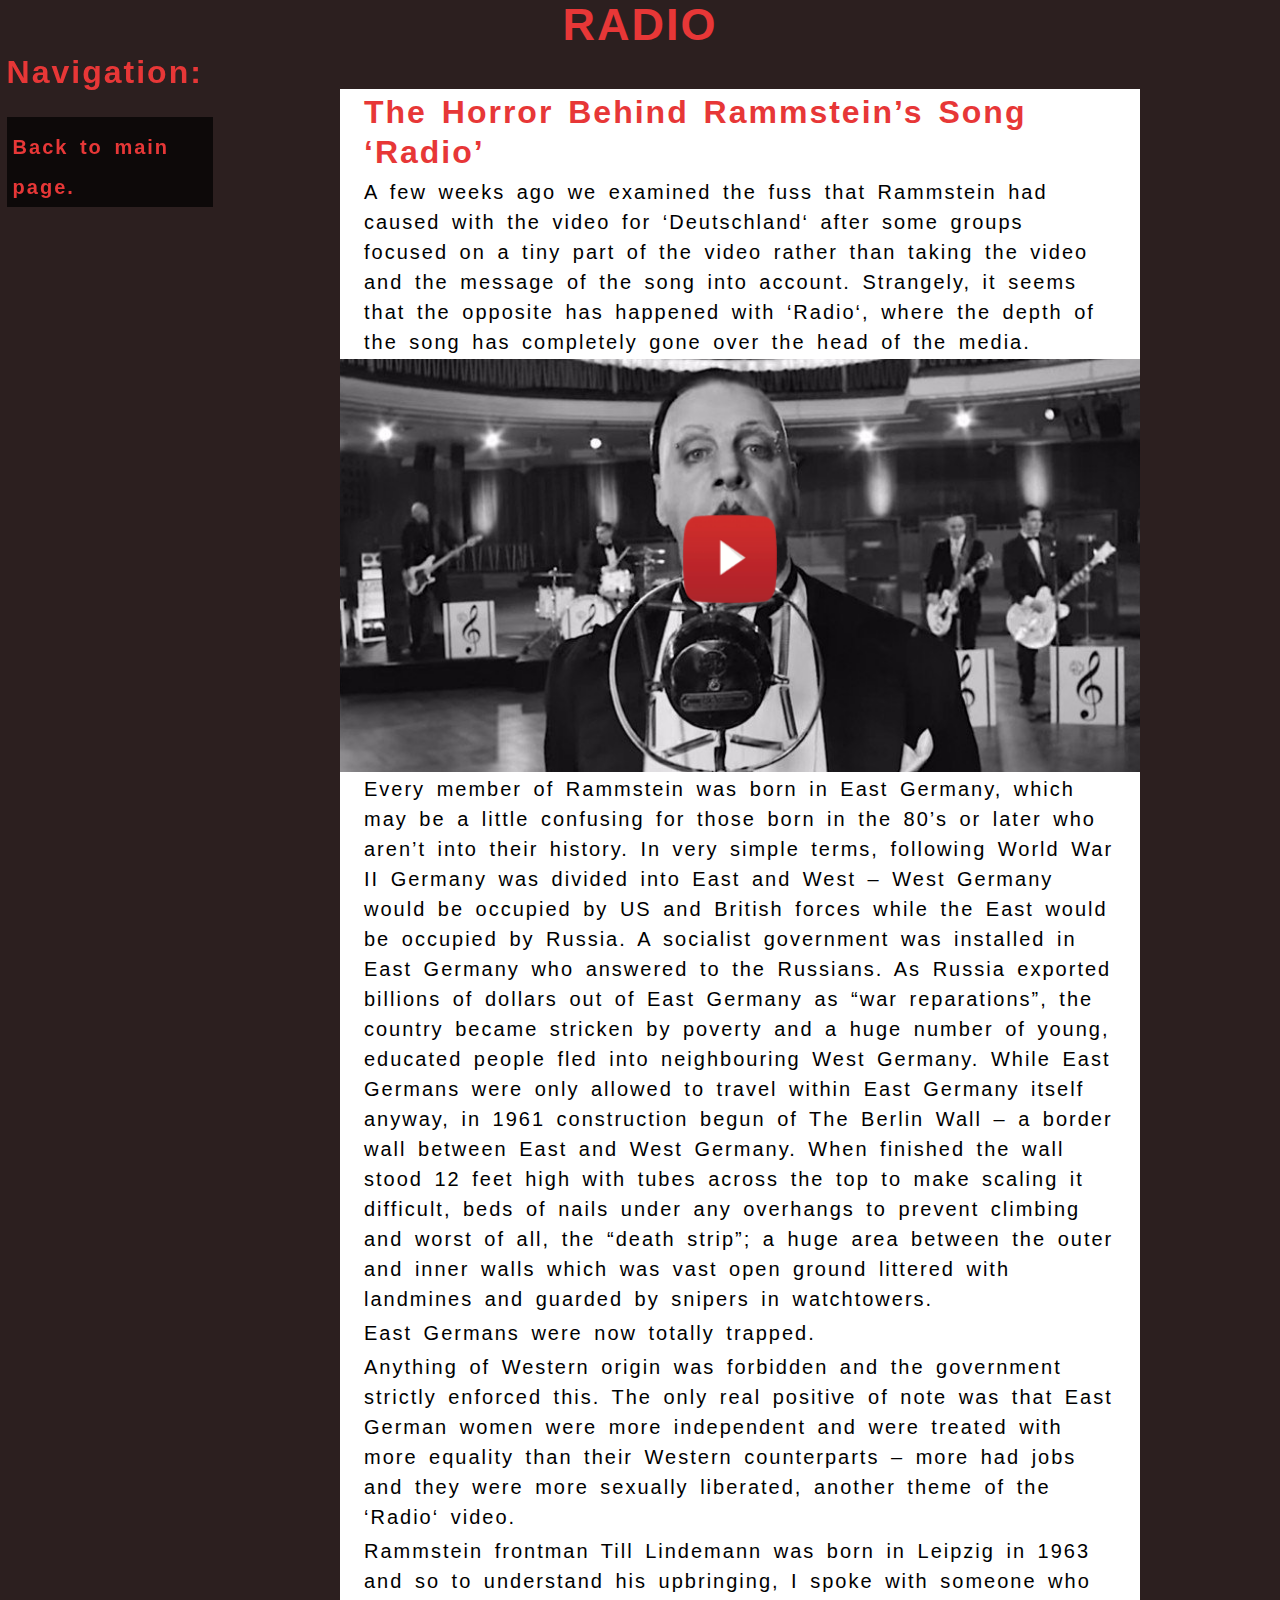
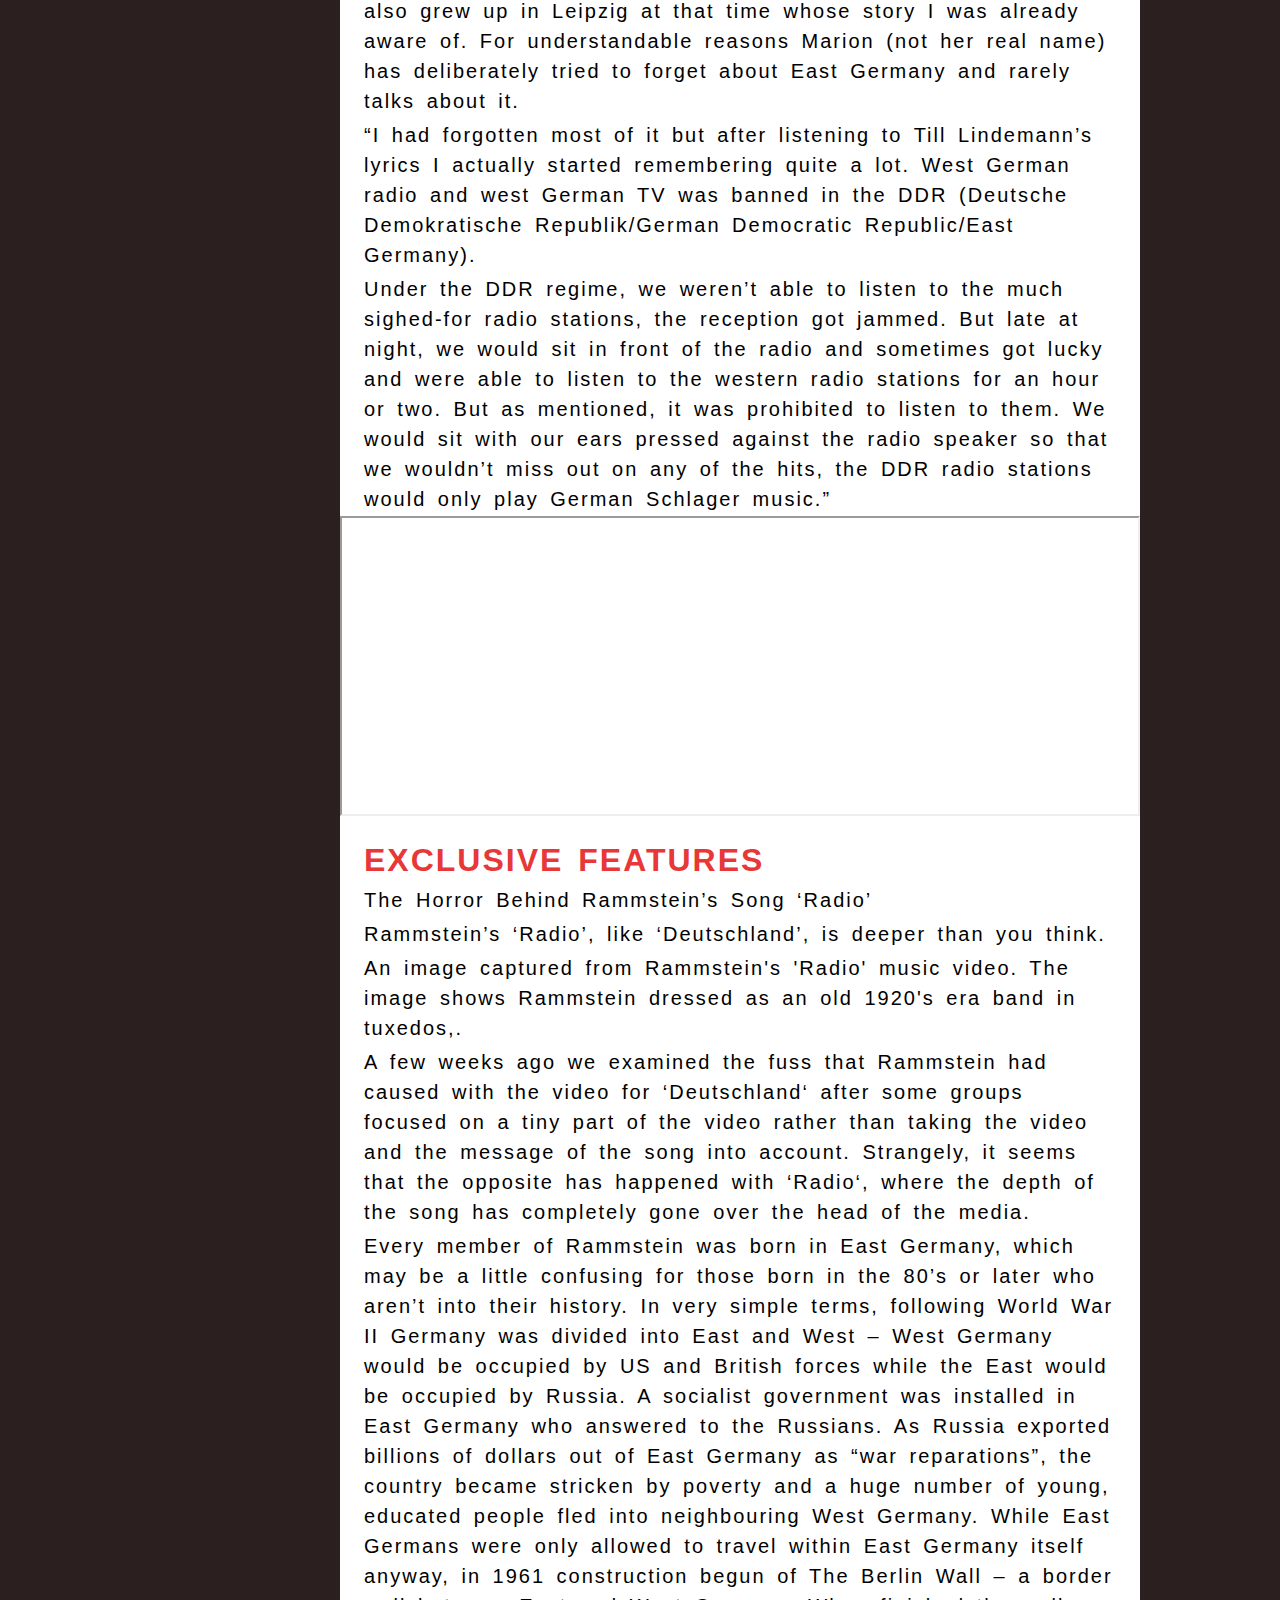
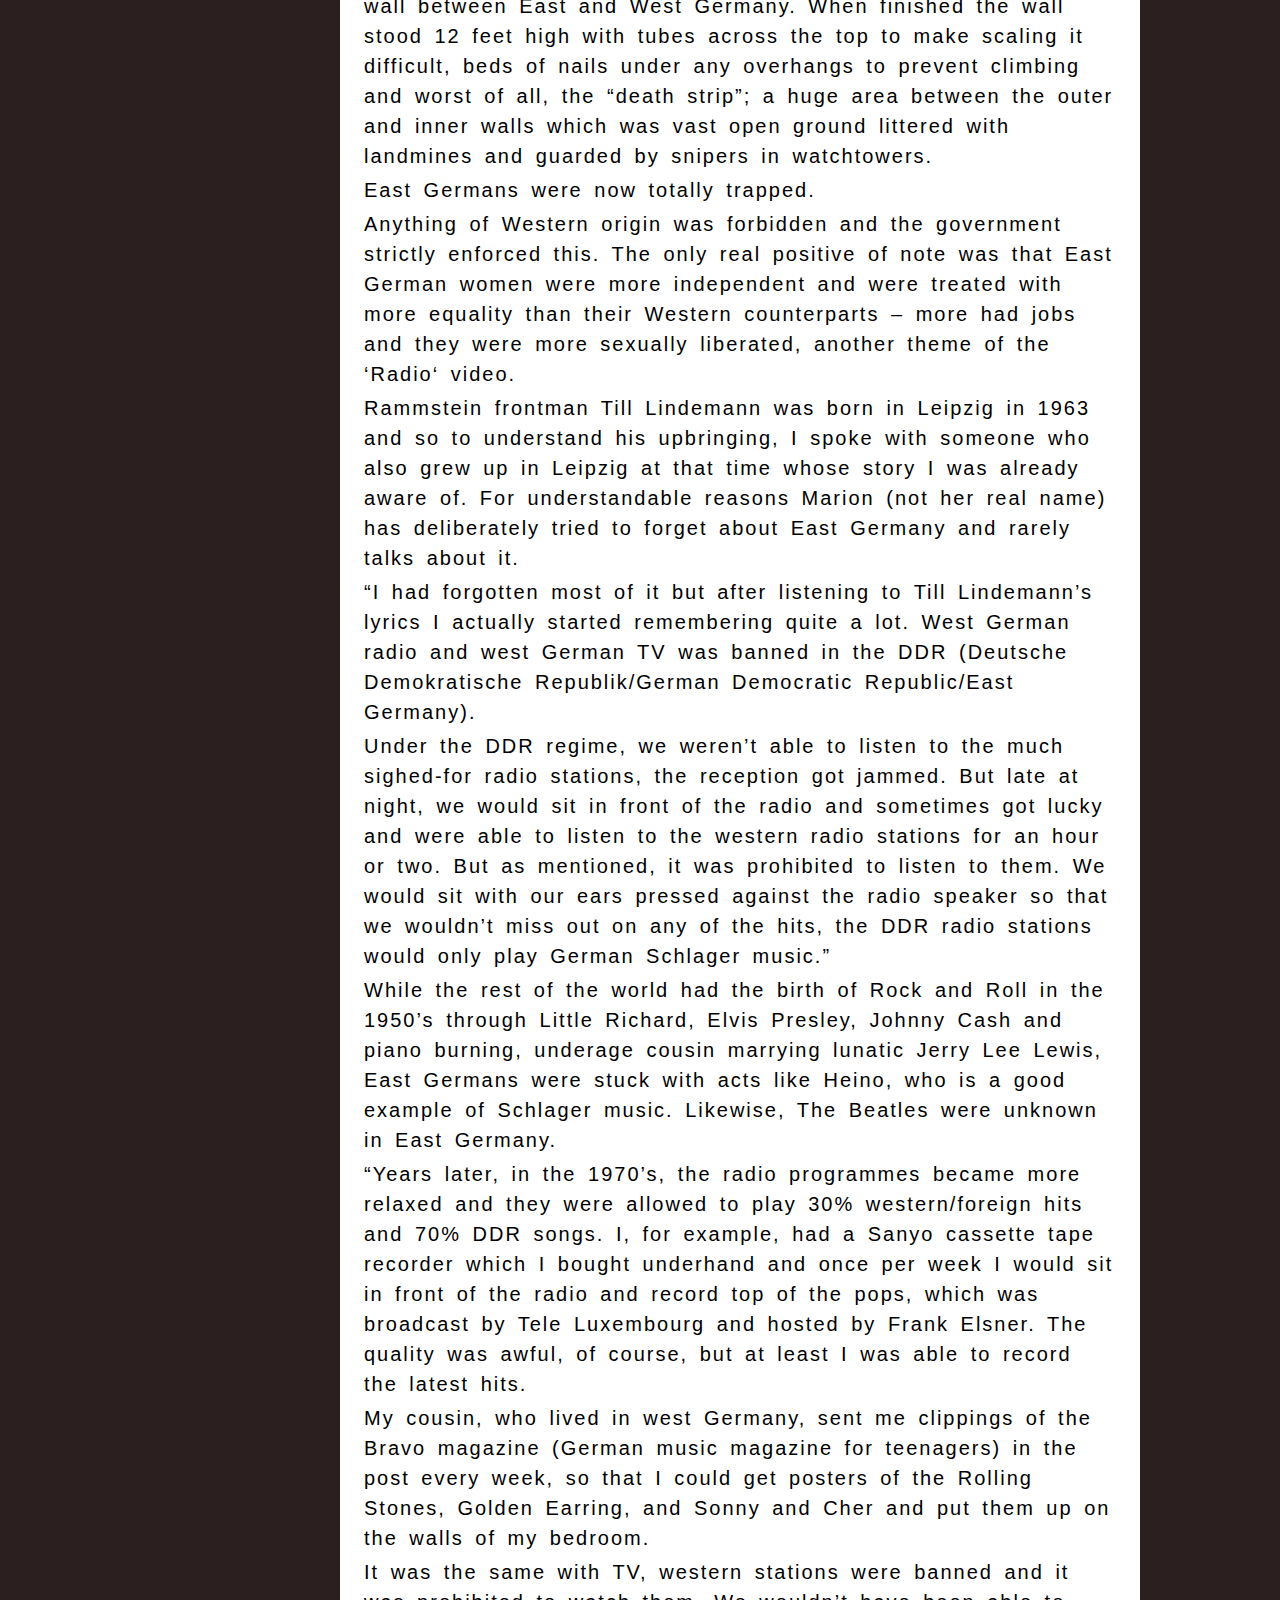
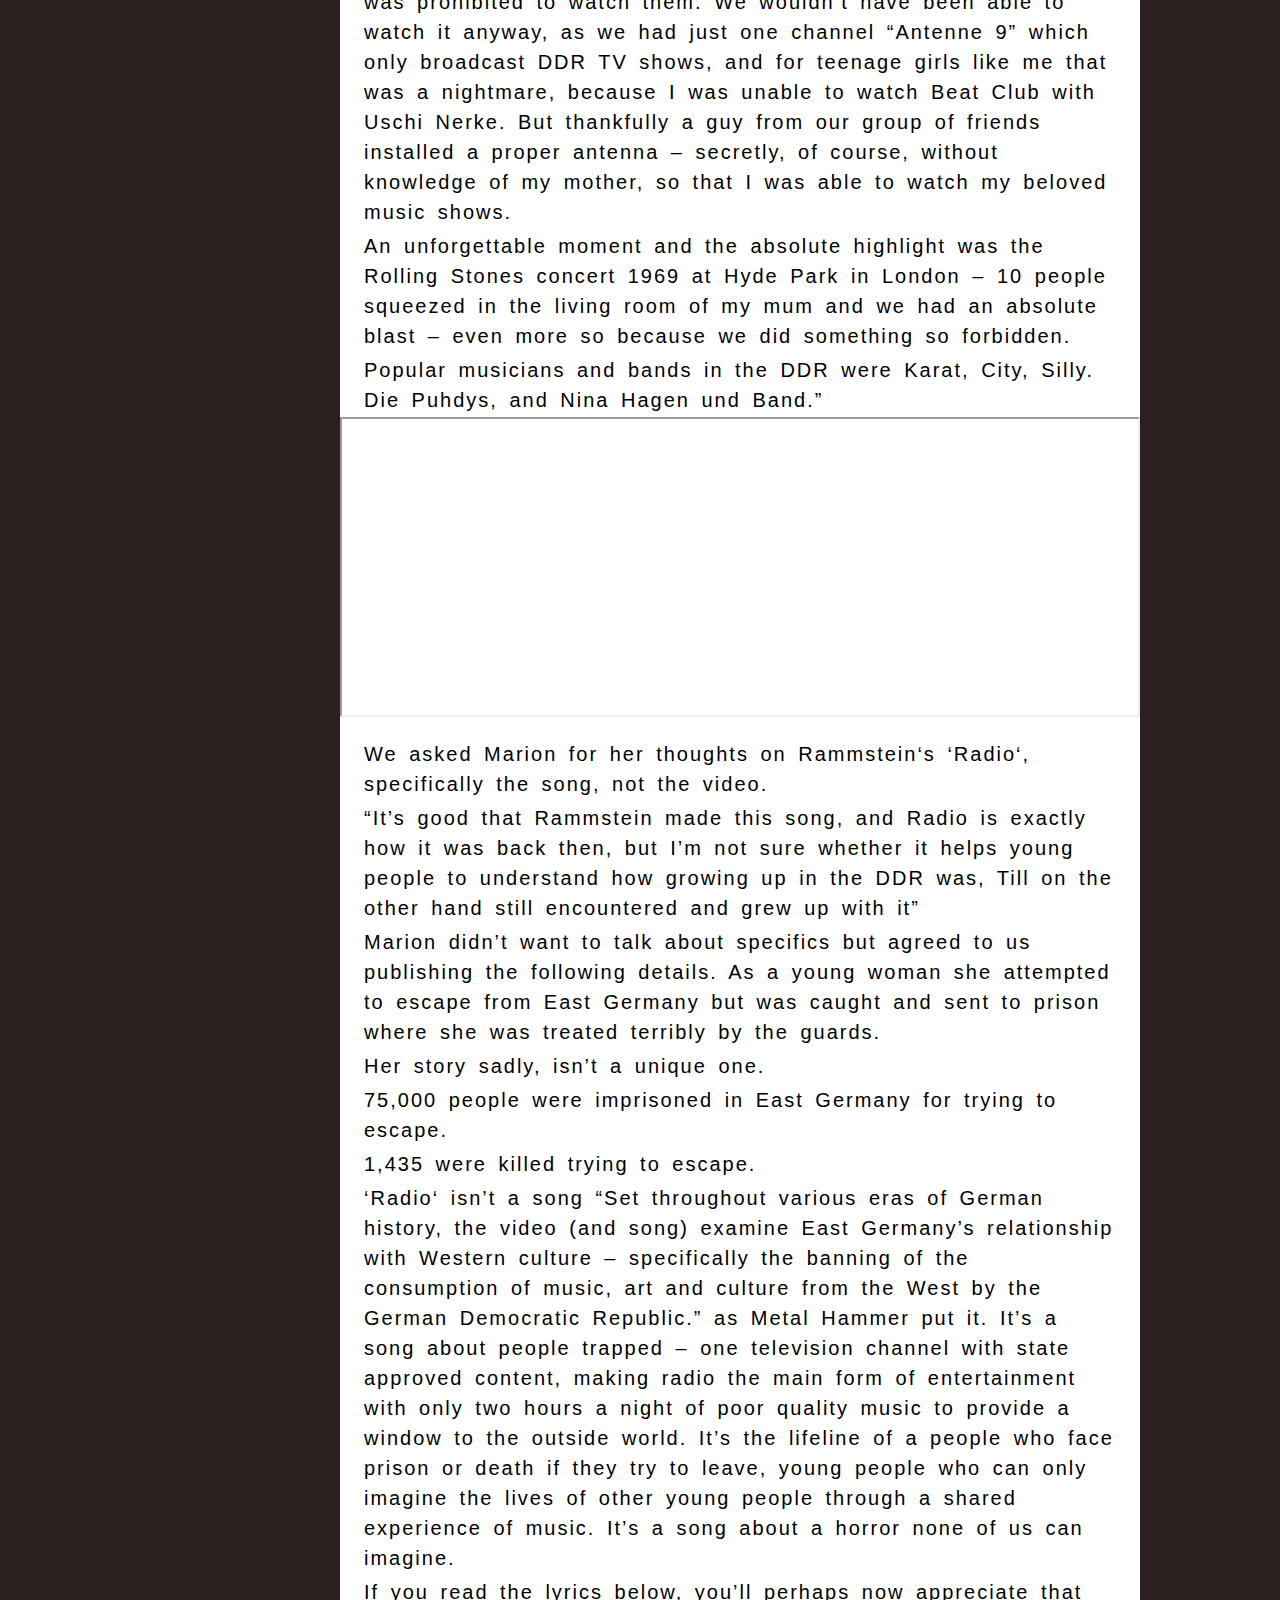
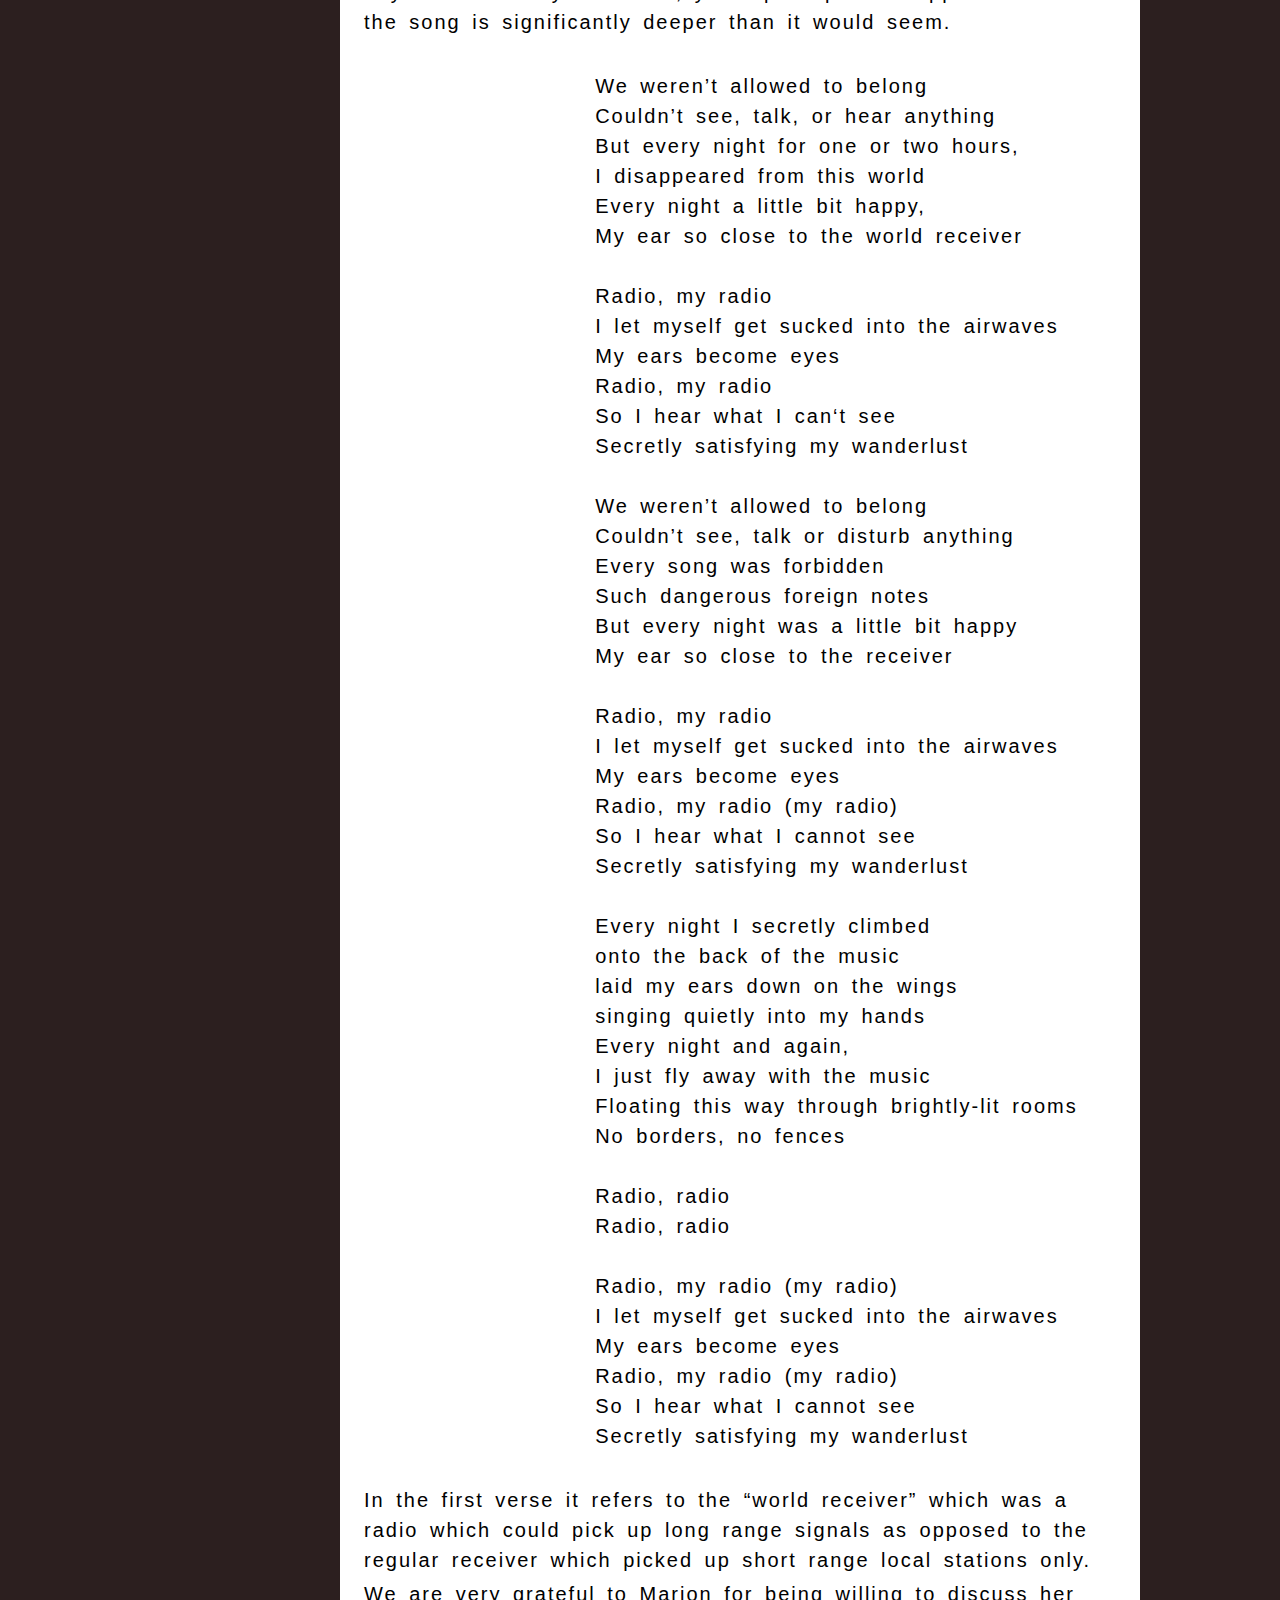
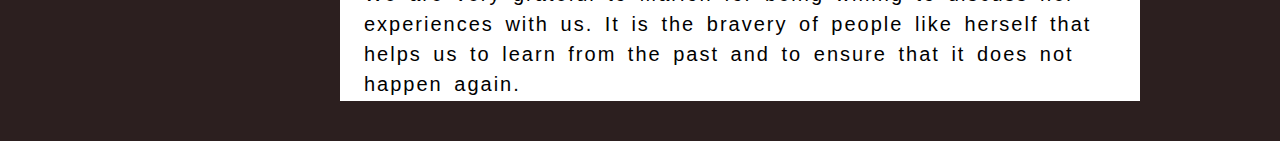
<file: Radio.html>
<!DOCTYPE html>
<html lang="en">
<head>

    <title>Radio</title>
    <link rel="stylesheet" href="./stylesheets/normalize.css">
    <link rel="stylesheet" href="./stylesheets/reset.css">
    <link rel="stylesheet" href="./stylesheets/radio_main.css">
    <link rel="icon" href="./icons/favicon-16x16.png" type="image/x-icon">
</head>
<body>
    <header>
            <!-- Main header -->
        <h1>
            Radio
        </h1>
        <nav class="navigation">
            <h2>Navigation:</h2>
            <ul>

                <!-- link to other page -->
                <li class="btn"><a href="./index.html">Back to main page.</a></li> 


            </ul>
        </nav>
    </header>
    <main>
        <div class="main_container">
        <section>
            <h2>
                The Horror Behind Rammstein’s Song ‘Radio’
            </h2>
            <p>
                A few weeks ago we examined the fuss that Rammstein had caused with the video for ‘Deutschland‘ after some groups focused on a tiny part of the video rather than taking the video and the message of the song into account. Strangely, it seems that the opposite has happened with ‘Radio‘, where the depth of the song has completely gone over the head of the media.
            </p>
            <a class="play_video" href="https://www.youtube.com/watch?v=z0NfI2NeDHI" alt="PLAY THE VIDEO">
            <div class="btn_vid"></div>
            </a>
            <p>
                Every member of Rammstein was born in East Germany, which may be a little confusing for those born in the 80’s or later who aren’t into their history. In very simple terms, following World War II Germany was divided into East and West – West Germany would be occupied by US and British forces while the East would be occupied by Russia. A socialist government was installed in East Germany who answered to the Russians. As Russia exported billions of dollars out of East Germany as “war reparations”, the country became stricken by poverty and a huge number of young, educated people fled into neighbouring West Germany.  While East Germans were only allowed to travel within East Germany itself anyway, in 1961 construction begun of The Berlin Wall – a border wall between East and West Germany. When finished the wall stood 12 feet high with tubes across the top to make scaling it difficult, beds of nails under any overhangs to prevent climbing and worst of all, the “death strip”; a huge area between the outer and inner walls which was vast open ground littered with landmines and guarded by snipers in watchtowers.</p>

                <p>East Germans were now totally trapped.</p>

                <p>Anything of Western origin was forbidden and the government strictly enforced this. The only real positive of note was that East German women were more independent and were treated with more equality than their Western counterparts – more had jobs and they were more sexually liberated, another theme of the ‘Radio‘ video.</p>

                <p>Rammstein frontman Till Lindemann was born in Leipzig in 1963 and so to understand his upbringing, I spoke with someone who also grew up in Leipzig at that time whose story I was already aware of. For understandable reasons Marion (not her real name) has deliberately tried to forget about East Germany and rarely talks about it.</p>

                <p>“I had forgotten most of it but after listening to Till Lindemann’s lyrics I actually started remembering quite a lot. West German radio and west German TV was banned in the DDR (Deutsche Demokratische Republik/German Democratic Republic/East Germany).</p>

                <p>Under the DDR regime, we weren’t able to listen to the much sighed-for radio stations, the reception got jammed. But late at night, we would sit in front of the radio and sometimes got lucky and were able to listen to the western radio stations for an hour or two. But as mentioned, it was prohibited to listen to them. We would sit with our ears pressed against the radio speaker so that we wouldn’t miss out on any of the hits, the DDR radio stations would only play German Schlager music.”
            </p>

            <div class="video">
                    <iframe src="https://www.youtube.com/embed/qEYQzK2FMJM?version=3&amp;rel=1&amp;showsearch=0&amp;showinfo=1&amp;iv_load_policy=1&amp;fs=1&amp;hl=en-US&amp;autohide=2&amp;wmode=transparent" ></iframe>
            
            </div>
        </section>
        <section>
            <h2>EXCLUSIVE FEATURES</h2>
            <p>The Horror Behind Rammstein’s Song ‘Radio’</p>
            
            <p>Rammstein’s ‘Radio’, like ‘Deutschland’, is deeper than you think.</p>

            <p>An image captured from Rammstein's 'Radio' music video. The image shows Rammstein dressed as an old 1920's era band in tuxedos,.</p>

            <p>A few weeks ago we examined the fuss that Rammstein had caused with the video for ‘Deutschland‘ after some groups focused on a tiny part of the video rather than taking the video and the message of the song into account. Strangely, it seems that the opposite has happened with ‘Radio‘, where the depth of the song has completely gone over the head of the media.</p>

            <p>Every member of Rammstein was born in East Germany, which may be a little confusing for those born in the 80’s or later who aren’t into their history. In very simple terms, following World War II Germany was divided into East and West – West Germany would be occupied by US and British forces while the East would be occupied by Russia. A socialist government was installed in East Germany who answered to the Russians. As Russia exported billions of dollars out of East Germany as “war reparations”, the country became stricken by poverty and a huge number of young, educated people fled into neighbouring West Germany.  While East Germans were only allowed to travel within East Germany itself anyway, in 1961 construction begun of The Berlin Wall – a border wall between East and West Germany. When finished the wall stood 12 feet high with tubes across the top to make scaling it difficult, beds of nails under any overhangs to prevent climbing and worst of all, the “death strip”; a huge area between the outer and inner walls which was vast open ground littered with landmines and guarded by snipers in watchtowers.</p>

            <p>East Germans were now totally trapped.</p>

            <p>Anything of Western origin was forbidden and the government strictly enforced this. The only real positive of note was that East German women were more independent and were treated with more equality than their Western counterparts – more had jobs and they were more sexually liberated, another theme of the ‘Radio‘ video.</p>

            <p>Rammstein frontman Till Lindemann was born in Leipzig in 1963 and so to understand his upbringing, I spoke with someone who also grew up in Leipzig at that time whose story I was already aware of. For understandable reasons Marion (not her real name) has deliberately tried to forget about East Germany and rarely talks about it.</p>

            <p>“I had forgotten most of it but after listening to Till Lindemann’s lyrics I actually started remembering quite a lot. West German radio and west German TV was banned in the DDR (Deutsche Demokratische Republik/German Democratic Republic/East Germany).</p>

            <p>Under the DDR regime, we weren’t able to listen to the much sighed-for radio stations, the reception got jammed. But late at night, we would sit in front of the radio and sometimes got lucky and were able to listen to the western radio stations for an hour or two. But as mentioned, it was prohibited to listen to them. We would sit with our ears pressed against the radio speaker so that we wouldn’t miss out on any of the hits, the DDR radio stations would only play German Schlager music.”</p>


            <p>While the rest of the world had the birth of Rock and Roll in the 1950’s through Little Richard, Elvis Presley, Johnny Cash and piano burning, underage cousin marrying lunatic Jerry Lee Lewis, East Germans were stuck with acts like Heino, who is a good example of Schlager music. Likewise, The Beatles were unknown in East Germany.</p>

            <p>“Years later, in the 1970’s, the radio programmes became more relaxed and they were allowed to play 30% western/foreign hits and 70% DDR songs. I, for example, had a Sanyo cassette tape recorder which I bought underhand and once per week I would sit in front of the radio and record top of the pops, which was broadcast by Tele Luxembourg and hosted by Frank Elsner. The quality was awful, of course, but at least I was able to record the latest hits.</p>

            <p>My cousin, who lived in west Germany, sent me clippings of the Bravo magazine (German music magazine for teenagers) in the post every week, so that I could get posters of the Rolling Stones, Golden Earring, and Sonny and Cher and put them up on the walls of my bedroom.</p>

            <p>It was the same with TV, western stations were banned and it was prohibited to watch them. We wouldn’t have been able to watch it anyway, as we had just one channel “Antenne 9” which only broadcast DDR TV shows, and for teenage girls like me that was a nightmare, because I was unable to watch Beat Club with Uschi Nerke. But thankfully a guy from our group of friends installed a proper antenna – secretly, of course, without knowledge of my mother, so that I was able to watch my beloved music shows.</p>

            <p>An unforgettable moment and the absolute highlight was the Rolling Stones concert 1969 at Hyde Park in London – 10 people squeezed in the living room of my mum and we had an absolute blast – even more so because we did something so forbidden.</p>

            <p>Popular musicians and bands in the DDR were Karat, City, Silly. Die Puhdys, and Nina Hagen und Band.”</p>
        
        


            <div class="video">
                    <iframe src="https://www.youtube.com/embed/lpipcap1R40?version=3&amp;rel=1&amp;showsearch=0&amp;showinfo=1&amp;iv_load_policy=1&amp;fs=1&amp;hl=en-US&amp;autohide=2&amp;wmode=transparent" ></iframe>
            </div>

                    <p>We asked Marion for her thoughts on Rammstein‘s ‘Radio‘, specifically the song, not the video.
                    </p>
                    <p>“It’s good that Rammstein made this song, and Radio is exactly how it was back then, but I’m not sure whether it helps young people to understand how growing up in the DDR was, Till on the other hand still encountered and grew up with it”</p>

                    <p>Marion didn’t want to talk about specifics but agreed to us publishing the following details. As a young woman she attempted to escape from East Germany but was caught and sent to prison where she was treated terribly by the guards.</p>

                    <p>Her story sadly, isn’t a unique one.</p>
                    
                    <p>75,000 people were imprisoned in East Germany for trying to escape.</p>
                    
                    <p>1,435 were killed trying to escape.</p>
                    
                    <p>‘Radio‘ isn’t a song “Set throughout various eras of German history, the video (and song) examine East Germany’s relationship with Western culture – specifically the banning of the consumption of music, art and culture from the West by the German Democratic Republic.” as Metal Hammer put it.  It’s a song about people trapped – one television channel with state approved content, making radio the main form of entertainment with only two hours a night of poor quality music to provide a window to the outside world. It’s the lifeline of a people who face prison or death if they try to leave, young people who can only imagine the lives of other young people through a shared experience of music. It’s a song about a horror none of us can imagine.</p>
                    
                    <p>If you read the lyrics below, you’ll perhaps now appreciate that the song is significantly deeper than it would seem.</p>
                    
                    <p>
                    <span>
                    We weren’t allowed to belong
                    Couldn’t see, talk, or hear anything
                    But every night for one or two hours,
                    I disappeared from this world
                    Every night a little bit happy,
                    My ear so close to the world receiver 
                                        
                    Radio, my radio
                    I let myself get sucked into the airwaves
                    My ears become eyes
                    Radio, my radio
                    So I hear what I can‘t see
                    Secretly satisfying my wanderlust

                    We weren’t allowed to belong
                    Couldn’t see, talk or disturb anything
                    Every song was forbidden
                    Such dangerous foreign notes
                    But every night was a little bit happy
                    My ear so close to the receiver

                    Radio, my radio
                    I let myself get sucked into the airwaves
                    My ears become eyes
                    Radio, my radio (my radio)
                    So I hear what I cannot see
                    Secretly satisfying my wanderlust

                    Every night I secretly climbed
                    onto the back of the music
                    laid my ears down on the wings
                    singing quietly into my hands
                    Every night and again,
                    I just fly away with the music
                    Floating this way through brightly-lit rooms
                    No borders, no fences

                    Radio, radio
                    Radio, radio

                    Radio, my radio (my radio)
                    I let myself get sucked into the airwaves
                    My ears become eyes
                    Radio, my radio (my radio)
                    So I hear what I cannot see
                    Secretly satisfying my wanderlust
                    </span>
                    </p>
                    <p> In the first verse it refers to the “world receiver” which was a radio which could pick up long range signals as opposed to the regular receiver which picked up short range local stations only.</p>
                    <p>We are very grateful to Marion for being willing to discuss her experiences with us. It is the bravery of people like herself that helps us to learn from the past and to ensure that it does not happen again.</p>

        </section>
        </div>
    </main>
    <footer>

    </footer>
</body>
</html>
</file>
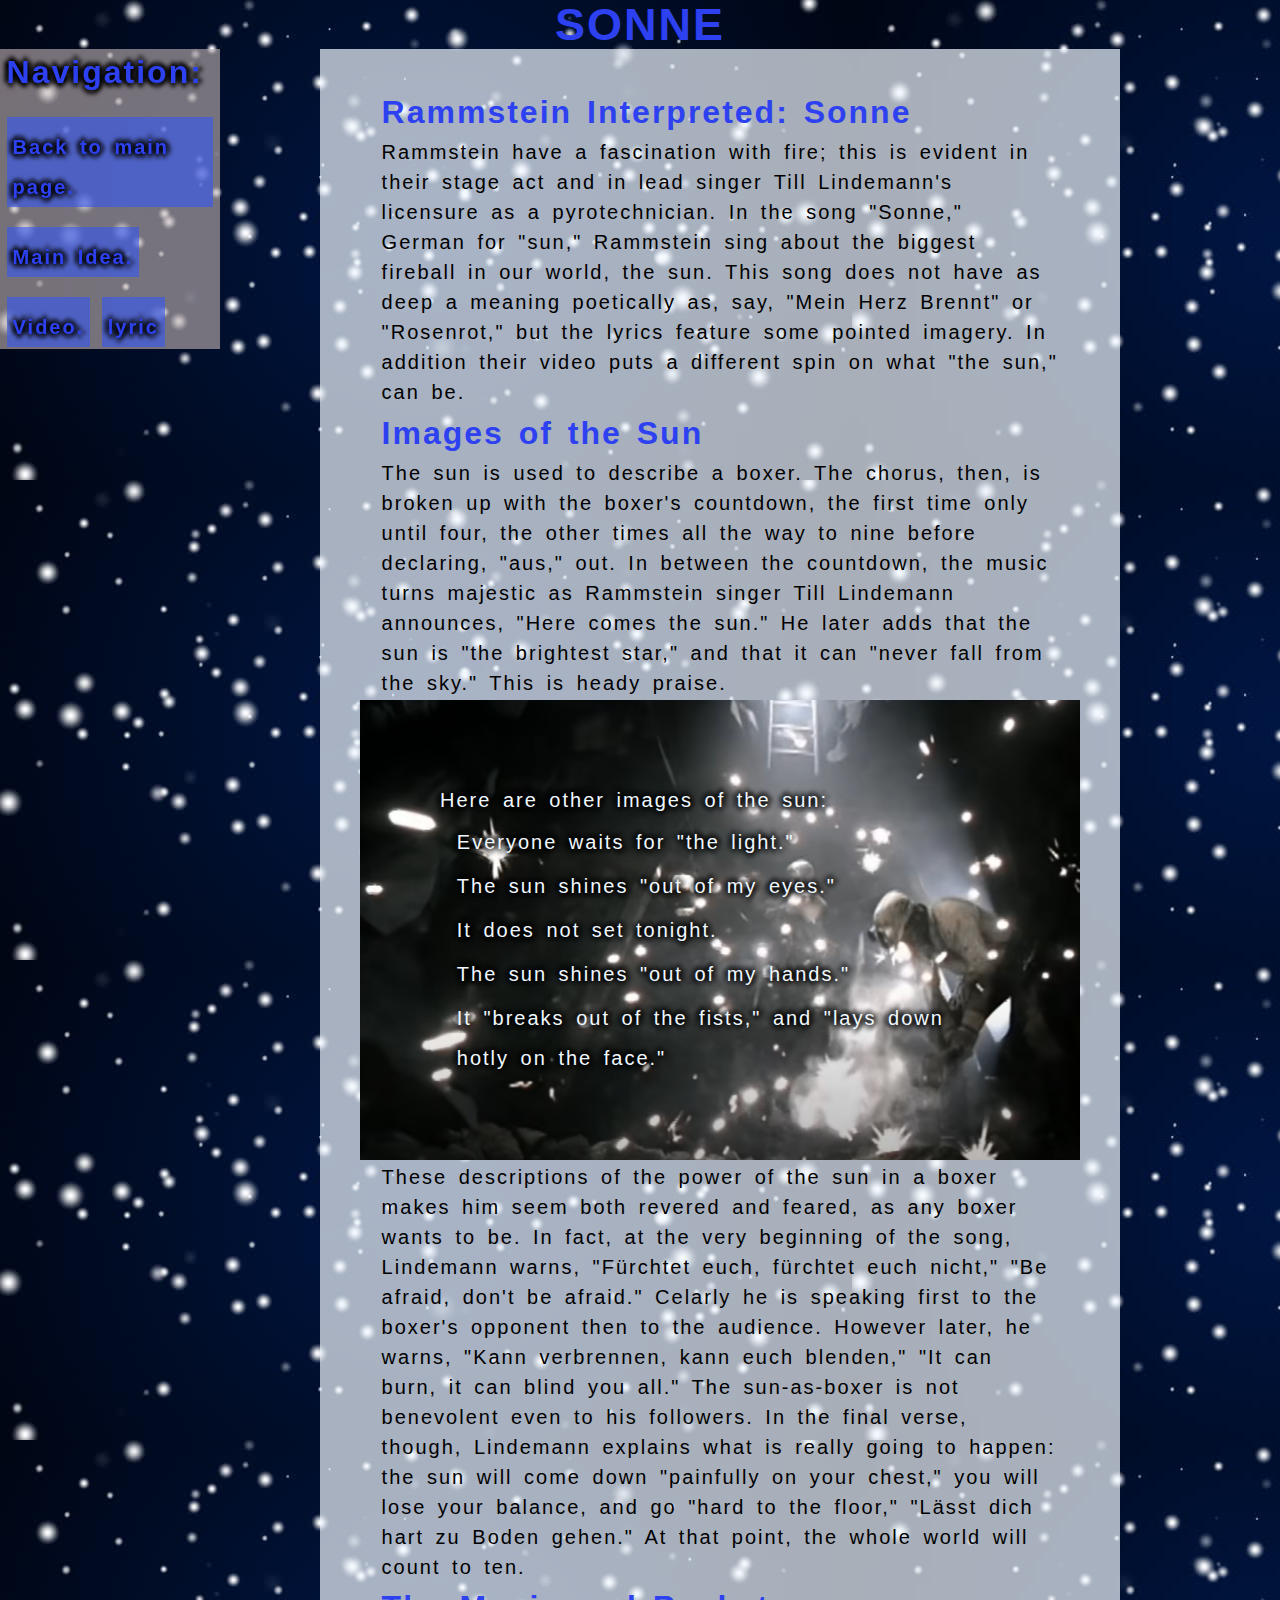
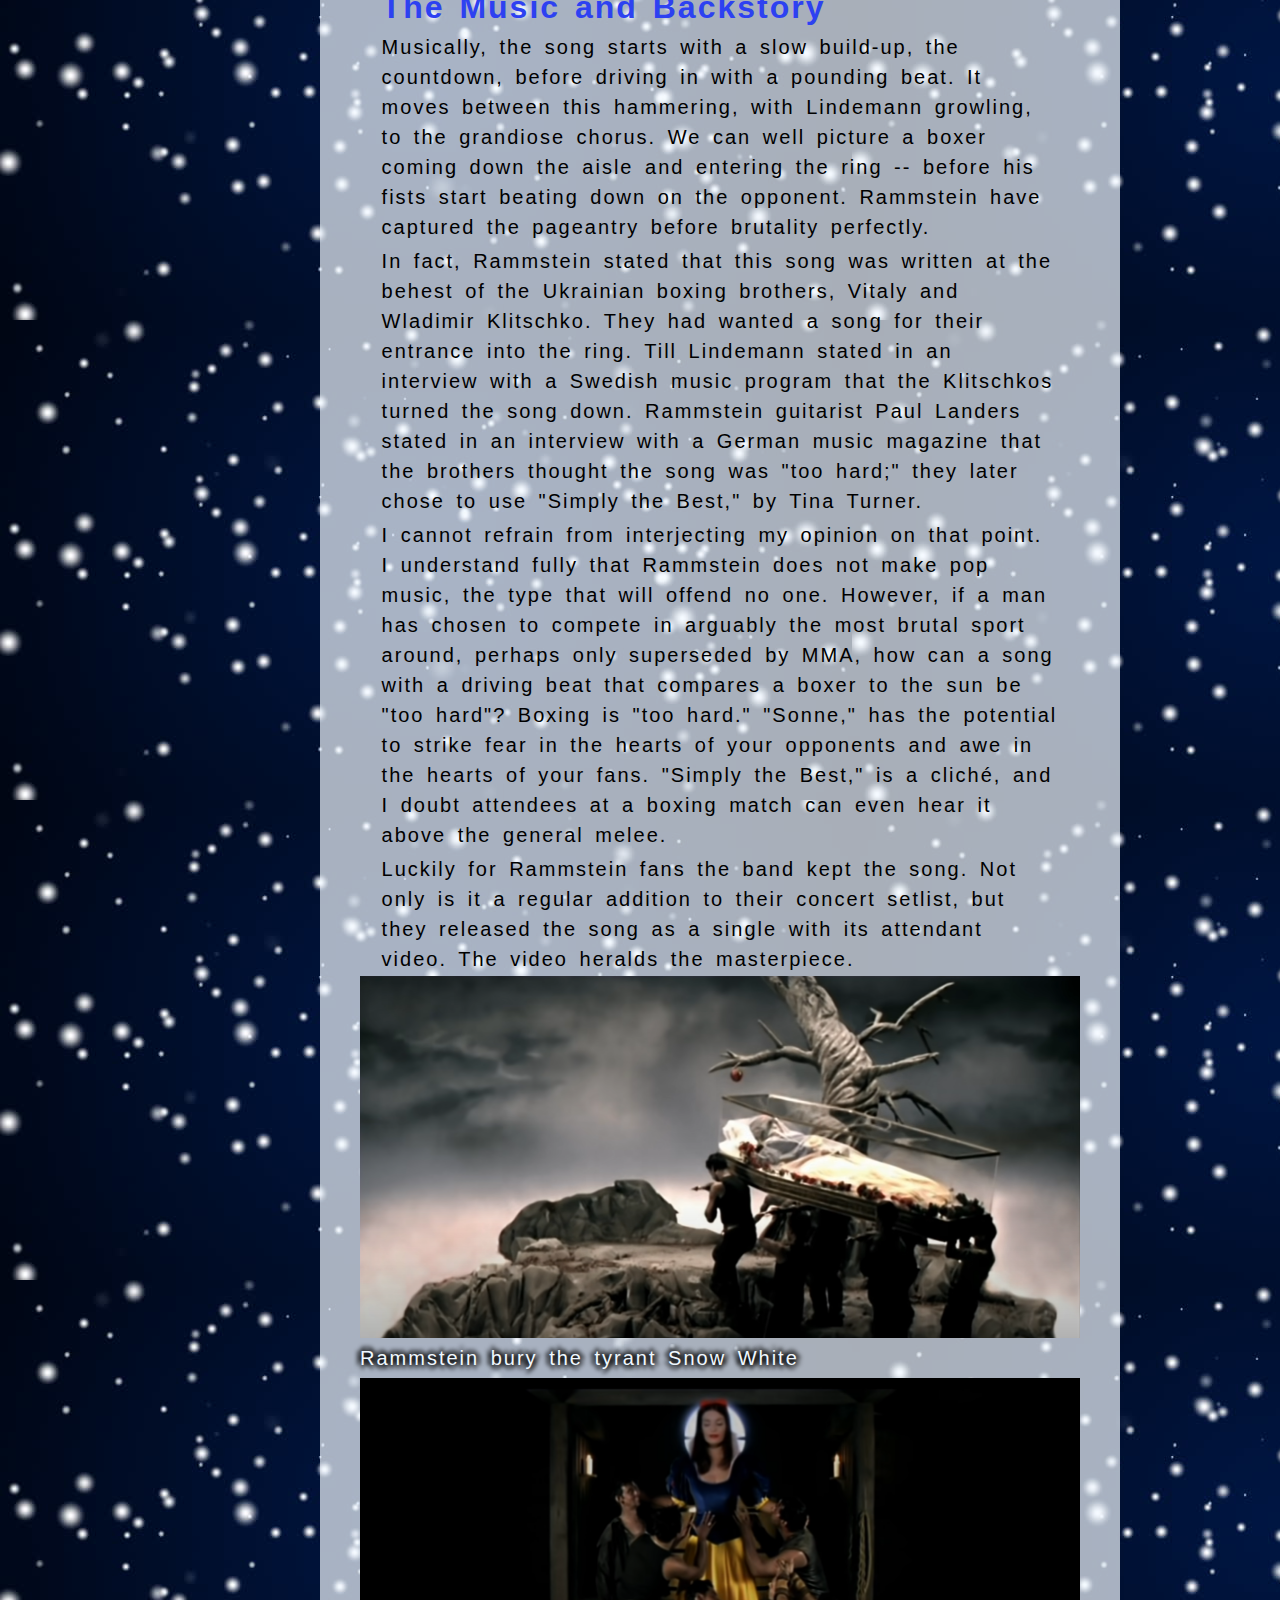
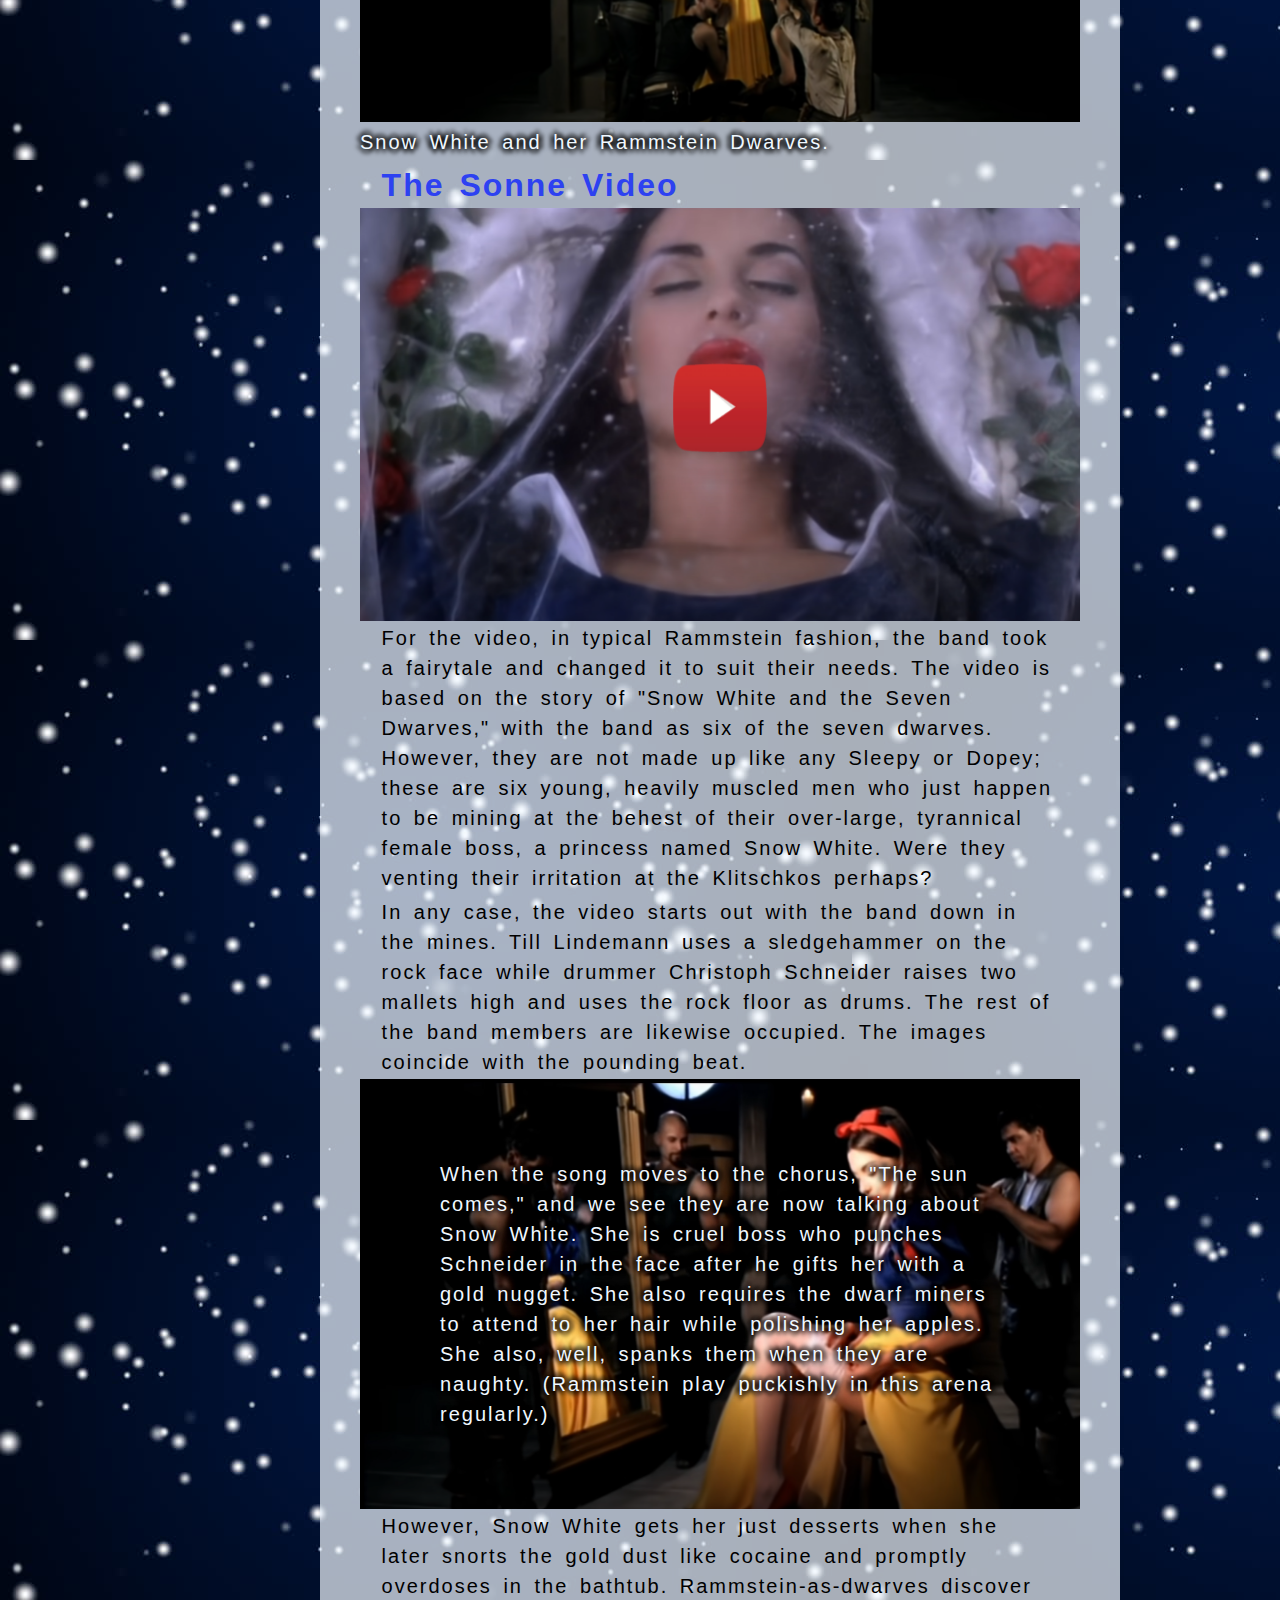
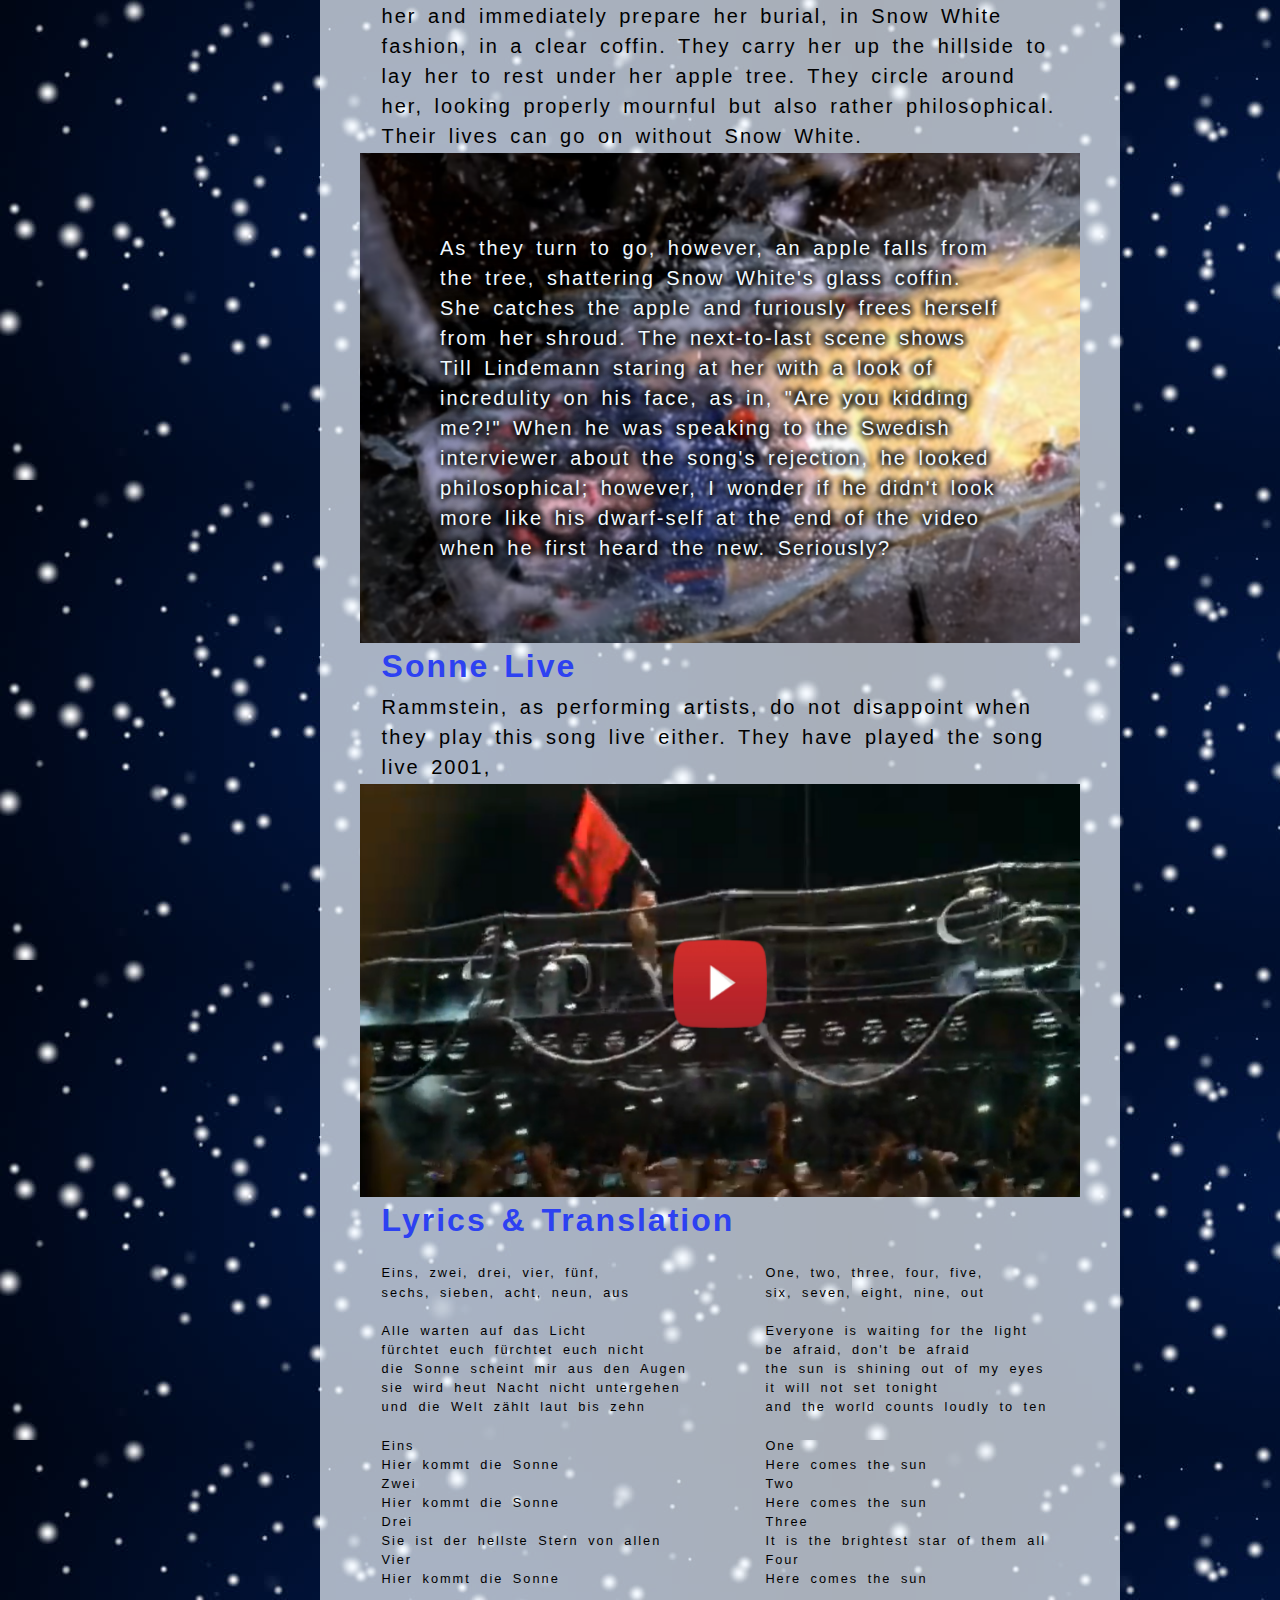
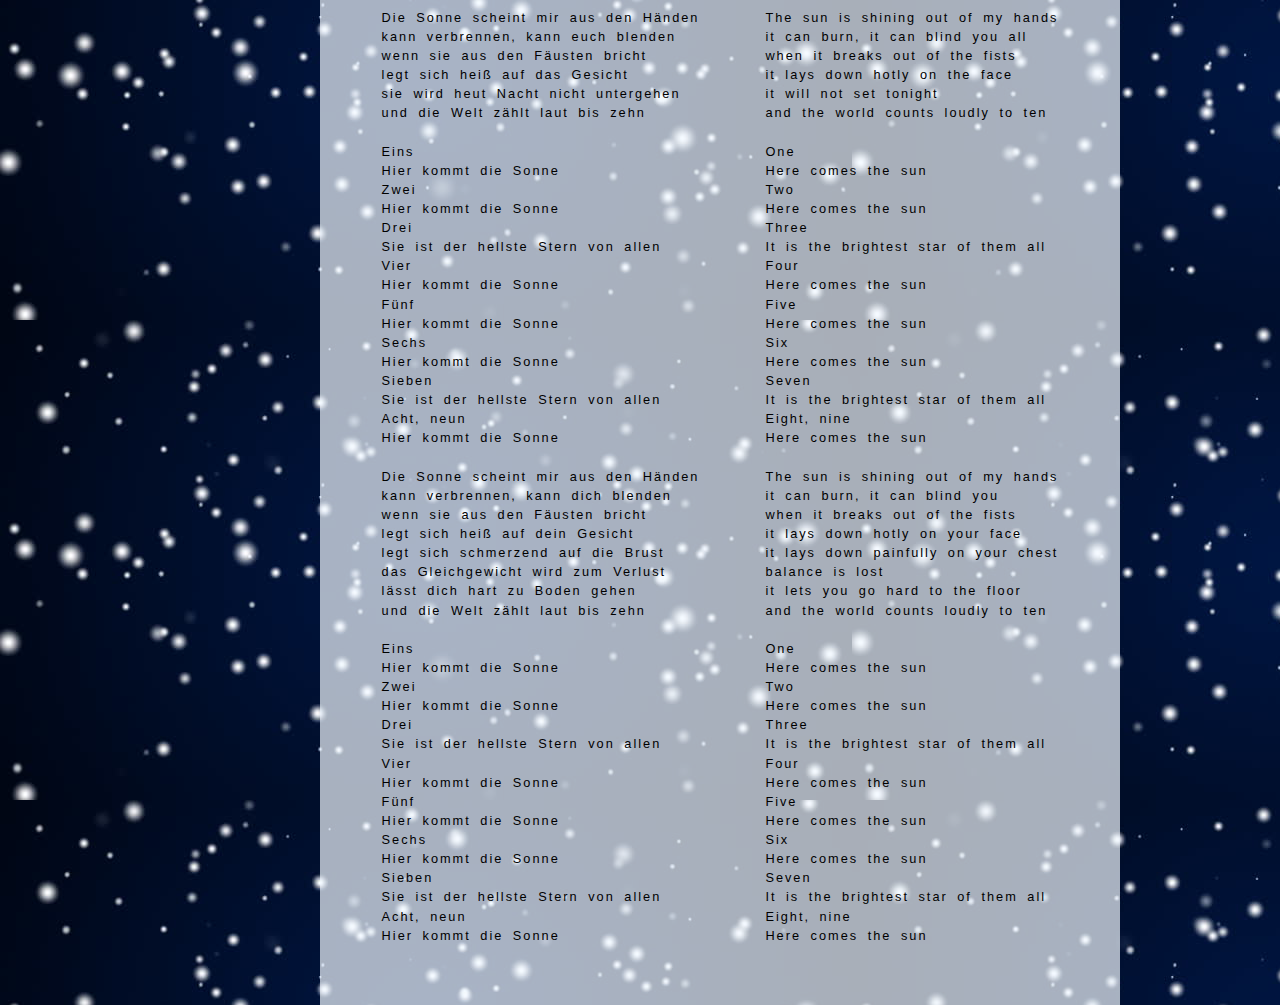
<file: Sonne.html>
<!DOCTYPE html>
<html lang="en">
<head>

    <title>Sonne</title>
    <link rel="stylesheet" href="./stylesheets/normalize.css">
    <link rel="stylesheet" href="./stylesheets/reset.css">
    <link rel="stylesheet" href="./stylesheets/Sonne.css">

    <link rel="icon" href="./icons/favicon-16x16.png" type="image/x-icon">
</head>
<body>
        <header>
            <!-- Main header -->
        <h1>
            Sonne
        </h1>
        <nav class="navigation">
            <h2>Navigation:</h2>
            <ul>

                <!-- link to other page -->
                <li class="btn"><a href="./index.html">Back to main page.</a></li> 
                <li class="btn"><a href="#main-idea">Main Idea.</a></li> 
                <li class="btn"><a href="#video">Video.</a></li> 
                <li class="btn"><a href="#Lyric">lyric</a></li> 


            </ul>
        </nav>
    </header>
    <main class="main_container">
        <section>
            <h2 id="main-idea">
                Rammstein Interpreted: Sonne
            </h2>
            <p>
                Rammstein have a fascination with fire; this is evident in their stage act and in lead singer Till Lindemann's licensure as a pyrotechnician. In the song "Sonne," German for "sun," Rammstein sing about the biggest fireball in our world, the sun. This song does not have as deep a meaning poetically as, say, "Mein Herz Brennt" or "Rosenrot," but the lyrics feature some pointed imagery. In addition their video puts a different spin on what "the sun," can be.
                </p>
            
            
        </section>
        <section>
            <h2>
                Images of the Sun
            </h2>
            <p>
                The sun is used to describe a boxer. The chorus, then, is broken up with the boxer's countdown, the first time only until four, the other times all the way to nine before declaring, "aus," out. In between the countdown, the music turns majestic as Rammstein singer Till Lindemann announces, "Here comes the sun." He later adds that the sun is "the brightest star," and that it can "never fall from the sky." This is heady praise.
            </p>
            <ul class="background1">
                <caption>Here are other images of the sun:</caption>
                <li>Everyone waits for "the light."</li>
                <li>The sun shines "out of my eyes."</li>
                <li>It does not set tonight.</li>
                <li>The sun shines "out of my hands."</li>
                <li>It "breaks out of the fists," and "lays down hotly on the face."</li>
            </ul>
            <p>
                These descriptions of the power of the sun in a boxer makes him seem both revered and feared, as any boxer wants to be. In fact, at the very beginning of the song, Lindemann warns, "Fürchtet euch, fürchtet euch nicht," "Be afraid, don't be afraid." Celarly he is speaking first to the boxer's opponent then to the audience. However later, he warns, "Kann verbrennen, kann euch blenden," "It can burn, it can blind you all." The sun-as-boxer is not benevolent even to his followers. In the final verse, though, Lindemann explains what is really going to happen: the sun will come down "painfully on your chest," you will lose your balance, and go "hard to the floor," "Lässt dich hart zu Boden gehen." At that point, the whole world will count to ten.
            </p>
        </section>

<section>
    <h2>
        The Music and Backstory
    </h2>
    <p>
        Musically, the song starts with a slow build-up, the countdown, before driving in with a pounding beat. It moves between this hammering, with Lindemann growling, to the grandiose chorus. We can well picture a boxer coming down the aisle and entering the ring -- before his fists start beating down on the opponent. Rammstein have captured the pageantry before brutality perfectly.
    </p>
    <p>
        In fact, Rammstein stated that this song was written at the behest of the Ukrainian boxing brothers, Vitaly and Wladimir Klitschko. They had wanted a song for their entrance into the ring. Till Lindemann stated in an interview with a Swedish music program that the Klitschkos turned the song down. Rammstein guitarist Paul Landers stated in an interview with a German music magazine that the brothers thought the song was "too hard;" they later chose to use "Simply the Best," by Tina Turner.
    </p>
    <p>
        I cannot refrain from interjecting my opinion on that point. I understand fully that Rammstein does not make pop music, the type that will offend no one. However, if a man has chosen to compete in arguably the most brutal sport around, perhaps only superseded by MMA, how can a song with a driving beat that compares a boxer to the sun be "too hard"? Boxing is "too hard." "Sonne," has the potential to strike fear in the hearts of your opponents and awe in the hearts of your fans. "Simply the Best," is a cliché, and I doubt attendees at a boxing match can even hear it above the general melee.
    </p>
    <p>
        Luckily for Rammstein fans the band kept the song. Not only is it a regular addition to their concert setlist, but they released the song as a single with its attendant video. The video heralds the masterpiece.
    </p>
    <figure class="figure1">
        <img src="/images/sonne-b.png" alt="Rammstein bury the tyrant Snow White">
            <figcaption>
                Rammstein bury the tyrant Snow White
    </figcaption>
    </figure>
        <figure class="figure2">
            <img src="/images/sonne6.png" alt="Snow White and her Rammstein Dwarves.">
    <figcaption>
        Snow White and her Rammstein Dwarves.
    </figcaption>
    </figure>
</section>
    <section>
        <h2 id="video">
            The Sonne Video
        </h2>
                    <a class="play_video" href="https://www.youtube.com/watch?v=StZcUAPRRac" alt="PLAY THE VIDEO">
            <div class="btn_vid"></div>
            </a>
        <p>
            For the video, in typical Rammstein fashion, the band took a fairytale and changed it to suit their needs. The video is based on the story of "Snow White and the Seven Dwarves," with the band as six of the seven dwarves. However, they are not made up like any Sleepy or Dopey; these are six young, heavily muscled men who just happen to be mining at the behest of their over-large, tyrannical female boss, a princess named Snow White. Were they venting their irritation at the Klitschkos perhaps?
        </p>
        <p >
            In any case, the video starts out with the band down in the mines. Till Lindemann uses a sledgehammer on the rock face while drummer Christoph Schneider raises two mallets high and uses the rock floor as drums. The rest of the band members are likewise occupied. The images coincide with the pounding beat.
        </p>
        <p class="background3">
            When the song moves to the chorus, "The sun comes," and we see they are now talking about Snow White. She is cruel boss who punches Schneider in the face after he gifts her with a gold nugget. She also requires the dwarf miners to attend to her hair while polishing her apples. She also, well, spanks them when they are naughty. (Rammstein play puckishly in this arena regularly.)
        </p>
        <p>
            However, Snow White gets her just desserts when she later snorts the gold dust like cocaine and promptly overdoses in the bathtub. Rammstein-as-dwarves discover her and immediately prepare her burial, in Snow White fashion, in a clear coffin. They carry her up the hillside to lay her to rest under her apple tree. They circle around her, looking properly mournful but also rather philosophical. Their lives can go on without Snow White.
        </p>
        <p class="background4">
            As they turn to go, however, an apple falls from the tree, shattering Snow White's glass coffin. She catches the apple and furiously frees herself from her shroud. The next-to-last scene shows Till Lindemann staring at her with a look of incredulity on his face, as in, "Are you kidding me?!" When he was speaking to the Swedish interviewer about the song's rejection, he looked philosophical; however, I wonder if he didn't look more like his dwarf-self at the end of the video when he first heard the new. Seriously?
        </p>
    </section>
    <section>
        <h2>Sonne Live</h2>
        <p>
            Rammstein, as performing artists, do not disappoint when they play this song live either. They have played the song live 2001,
        </p>
            <div class="sonne-live">
            <a class="play_video" href="https://www.youtube.com/watch?v=tN9_BqpPsZc&t=8s" alt="PLAY THE VIDEO">
            <div class="btn_vid"></div>
            </a>
            </div>
    </section>
                <section> 
            <h2 id="Lyric">
                Lyrics & Translation
            </h2>
            
            <p class="pleft">
                <span>
Eins, zwei, drei, vier, fünf,
sechs, sieben, acht, neun, aus

Alle warten auf das Licht
fürchtet euch fürchtet euch nicht
die Sonne scheint mir aus den Augen
sie wird heut Nacht nicht untergehen
und die Welt zählt laut bis zehn

Eins
Hier kommt die Sonne
Zwei
Hier kommt die Sonne
Drei
Sie ist der hellste Stern von allen
Vier
Hier kommt die Sonne

Die Sonne scheint mir aus den Händen
kann verbrennen, kann euch blenden
wenn sie aus den Fäusten bricht
legt sich heiß auf das Gesicht
sie wird heut Nacht nicht untergehen
und die Welt zählt laut bis zehn

Eins
Hier kommt die Sonne
Zwei
Hier kommt die Sonne
Drei
Sie ist der hellste Stern von allen
Vier
Hier kommt die Sonne
Fünf
Hier kommt die Sonne
Sechs
Hier kommt die Sonne
Sieben
Sie ist der hellste Stern von allen
Acht, neun
Hier kommt die Sonne

Die Sonne scheint mir aus den Händen
kann verbrennen, kann dich blenden
wenn sie aus den Fäusten bricht
legt sich heiß auf dein Gesicht
legt sich schmerzend auf die Brust
das Gleichgewicht wird zum Verlust
lässt dich hart zu Boden gehen
und die Welt zählt laut bis zehn

Eins
Hier kommt die Sonne
Zwei
Hier kommt die Sonne
Drei
Sie ist der hellste Stern von allen
Vier
Hier kommt die Sonne
Fünf
Hier kommt die Sonne
Sechs
Hier kommt die Sonne
Sieben
Sie ist der hellste Stern von allen
Acht, neun
Hier kommt die Sonne
                </span>
            </p>
            <p class="pright">
                <span>
One, two, three, four, five,
six, seven, eight, nine, out

Everyone is waiting for the light
be afraid, don't be afraid
the sun is shining out of my eyes
it will not set tonight
and the world counts loudly to ten

One
Here comes the sun
Two
Here comes the sun
Three
It is the brightest star of them all
Four
Here comes the sun

The sun is shining out of my hands
it can burn, it can blind you all
when it breaks out of the fists
it lays down hotly on the face
it will not set tonight
and the world counts loudly to ten

One
Here comes the sun
Two
Here comes the sun
Three
It is the brightest star of them all
Four
Here comes the sun
Five
Here comes the sun
Six
Here comes the sun
Seven
It is the brightest star of them all
Eight, nine
Here comes the sun

The sun is shining out of my hands
it can burn, it can blind you
when it breaks out of the fists
it lays down hotly on your face
it lays down painfully on your chest
balance is lost
it lets you go hard to the floor
and the world counts loudly to ten

One
Here comes the sun
Two
Here comes the sun
Three
It is the brightest star of them all
Four
Here comes the sun
Five
Here comes the sun
Six
Here comes the sun
Seven
It is the brightest star of them all
Eight, nine
Here comes the sun
                </span>
            </p>
        </section>
    </main>
    <footer></footer>
</body>
</html>
</file>
<file: stylesheets/Auslander_main.css>
/***********************************
 * Global styling and typography
 ***********************************/
body{
    background-color: rgba(255, 217, 0, 0.493);
        /* variables for common colors */
    --h-color: #000000b0;
    --a-color: #ff7300;
    --b-color: gold;


    
}

/***********************************
 * header
 ***********************************/
/* navigation aside box */
.navigation, h1, h2{
    background-color: rgb(255, 186, 102);
    text-shadow:
        4px 0 4px #000000,
        0 4px 4px #000000,
        -4px  0 4px #000000,
        0 -4px 4px #000000;
}

/***********************************
 * main
 ***********************************/
.main_container{
    position: relative;
    left: 10em;
    top: -18em;
    box-sizing: border-box;
    display: inline-block;
    margin: 0;
    width: 95%;
    max-width: 700px; 
    /* border: 3px solid red; */
    background-color: rgb(255, 255, 255);
    
}
/* aside images and gifs */


.vid-1,.vid-2,.vid-3,.vid-4,.vid-5,.vid-6,.vid-7,.vid-8,.vid-9{
    /* border: 3px solid yellow; */
    width: 15em;
    height: 10em;

}
.aside-container{
    position: relative;
    left: 10em;
    margin: 0;
    /* border: 3px solid green; */
    box-sizing: border-box;
    display: inline-block;
}

.aside_container1,.aside_container2,.aside_container3,.aside_container4{
    padding: 5em 4em;
    background-position: center;
    background-size: cover;
    background-repeat: no-repeat;
}
/* .aside_container */
.aside_container1{
    background-image: url(/images/images_beach.jpg);
}
.aside_container2{
    background-image: url(/images/meet-with-chief.png);
}
.aside_container3{
    background-image: url(/images/1117full-rammstein_-ausländer-photo.jpg);
}
.aside_container4{
    background-image: url(/images/priest.jpg);
}
/* .aside_container5{
    background-image: url(/images/hunt.jpg);
} */


/* link button youtube clip */
.btn_vid{
    background-image: url(/icons/android-chrome-youtube192x192.png);
    padding: 5em;
    position: relative;
    left: 15rem;
}

/* image video */
.play_video{
    background-image: url(/images/Auslander.jpg);
    background-size:cover; 
    background-repeat: no-repeat;
    /* border: 3px solid pink; */
    padding: 5em;
    margin: 0;
    box-sizing: border-box;
    display: block;
    
    
}
.img{
    image-resolution: initial;
}

/***********************************
 * footer
 ***********************************/
/* #region footer  */
.footer-container{
    background-image: url(/images/big-Background\ photo.jpg);
    box-sizing: content-box;
    display: block;
    margin: 0;
    padding: 12em 6em;
    background-position: top;
    background-size:cover; 
    background-repeat: no-repeat;
}
/* #endregion footer  */

/********************************************************TYPOGRAPHY *********************************************
******************************** ********************/

body{
    font-family: 'Times New Roman', Times, serif;
    font-size: 2em;
}
</file>
<file: stylesheets/mein_land.css>
/***********************************
 * Global styling and typography
 ***********************************


/***********************************
 * header
 ***********************************/

.navigation{
    background-color: aliceblue;
}

/***********************************
 * main
 ***********************************/




/* #region please play a video */
.main_container{
    background-color: antiquewhite;
}

.btn_vid{
    /* border: 5px solid rgb(255, 0, 255); */
    background-image: url(/icons/android-chrome-youtube192x192.png);
    position: relative;
    left: 15rem;
}

.play_video{
    background-image: url(/images/mein_land.png);
    /* border: 3px solid pink; */

}
/* #endregion */

body {

    min-height: 100vh;
    display: flex;
    flex-direction: column;
    background-color: rgba(0, 195, 255, 0.466);

    /* variables for common colors */
    --h-color: #ffffff62;
    --a-color: rgb(138, 138, 49);
    --b-color: rgb(0, 255, 128);
}



/********************************************************
TYPOGRAPHY *********************************************
******************************** ********************/
body{

    font-size: 2rem;
    font-family: arial, helvetica, sans-serif;
}
</file>
<file: stylesheets/Mann_Gegen_Mann.css>
/***********************************
 * Global styling and typography
 ***********************************/
body{
    color: white;
    background-color: rgba(0, 0, 0, 0.89);
                text-shadow:
        4px 0 4px #000000,
        0 4px 4px #000000,
        -4px     0 4px #000000,
        0 -4px 4px #000000;

            /* variables for common colors */
            --h-color: #00000057;
            --a-color: #ffffff;
            --b-color: rgb(140, 0, 255);
}

h1 ,h2{
    margin: 0.6em;
}
/***********************************
 * main
 ***********************************/

.main_container, .navigation{
    background-color:rgba(158, 12, 114, 0.377);
}



/* #region please play a video */
.btn_vid{
    /* border: 5px solid rgb(255, 0, 255); */
    background-image: url(/icons/android-chrome-youtube192x192.png);
    position: relative;
    left:15rem;
}


.play_video{
    background-image: url(/images/mann_gegen_mann.png);
    /* border: 3px solid pink; */
}
/* #endregion */

/********************************************************
TYPOGRAPHY *********************************************
******************************** ********************/

p{
    line-height: 2em;
    font-size: large;
}
</file>
<file: stylesheets/radio_main.css>
/***********************************
 * Global styling and typography
 ***********************************/





body {
    font-size: 2rem;
    font-family: arial, helvetica, sans-serif;
    min-height: 100vh;
    display: flex;
    flex-direction: column;
    background-color: #2c1f1f;

    /* variables for common colors */
    --h-color: #000000b0;
    --a-color: #e73737;
    --b-color: gold;
}




h1,h2 {
    
    color: var(--a-color);
}



/***********************************
 * header
 ***********************************/




/***********************************
 * main
 ***********************************/




/* #region please play a video */
.btn_vid{
    background-image: url(/icons/android-chrome-youtube192x192.png);
    background-repeat: no-repeat;

}


.play_video{
    background-image: url(/images/Rammstein-radio.jpg);
    background-size:cover; 
    background-repeat: no-repeat;
    /* border: 3px solid pink; */

    
    
}
/* #endregion */



.main_container{
    background-color: #ffffff;
}





.video iframe{
    width: 100rem;
    height: 30rem;
    max-width: 100%;
    margin-bottom: 1em;
}



/***********************************
 * links
 ***********************************/







/***********************************
 * footer
 ***********************************/


/********************************************************
TYPOGRAPHY *********************************************
******************************** ********************/

p {
    margin:0;
    line-height: 1.5; /* important for readability */
}
span{
    white-space: pre;
    border: none;
}
</file>
<file: stylesheets/Sonne.css>
/***********************************
 * Global styling and typography
 ***********************************/

body{
    background-image: url(/images/snow.jpg);
    background-repeat: repeat ;

    min-height: 100vh;
    display: flex;
    flex-direction: column;

    /* variables for common colors */
    --h-color: #3959e9a9;
    --a-color: #2d41f1;
    --b-color: rgba(47, 0, 255, 0.445);
}

 /***********************************
 * header
 ***********************************/
.navigation{
        text-shadow:
        4px 0 4px #000000,
        0 4px 4px #000000,
        -4px     0 4px #000000,
        0 -4px 4px #000000;
        background-color: rgba(192, 179, 179, 0.616);
        display: block;
}

/***********************************
 * main
 ***********************************/
.play_video{
    /* border: 3px pink solid; */
    background-image: url(/images/sonne.png);
}
.btn_vid{
    background-image: url(/icons/android-chrome-youtube192x192.png);
    position: relative;
    left: 16rem;
}

.main_container{
    background-color: rgba(240, 248, 255, 0.699);
}

.background1{
    background-image: url(/images/sonne3.png);
}
.background2{
    background-image: url(/images/sonne2.png);
}
.background3{
    background-image: url(/images/sonne7.png);
}
.background4{
    background-image: url(/images/sonne5.png);
}
.lyric1{
    background-image: url(/images/sonne2.png);
    /* border: 3px rgb(253, 10, 50) solid; */
}
.background1,.background2,figcaption,.background3,.background4{
    padding: 4em;
    background-repeat: no-repeat;
    background-size: cover;
    color: aliceblue;
        text-shadow:
        4px 0 4px #000000,
        0 4px 4px #000000,
        -4px  0 4px #000000,
        0 -4px 4px #000000;
    
}

.figure1i,img, .figure2+img,.figure1,.figure2,figcaption{
    padding: 0;
    margin: 0;
}

figcaption{
    box-sizing: border-box;
    display: inline-block;
}
.sonne-live>.play_video{
    background-image: url(/images/sonne-live.png);
}

.pleft{
    float: left;
}
.pright{
    float: right;
}

/********************************************************
TYPOGRAPHY *********************************************
****************************************************/
.pleft{
    font-size: 1.275rem;
}
.pright{
    font-size: 1.275rem;
}
body{
    font-size: 2rem;
    font-family: arial, helvetica, sans-serif;
}
</file>
